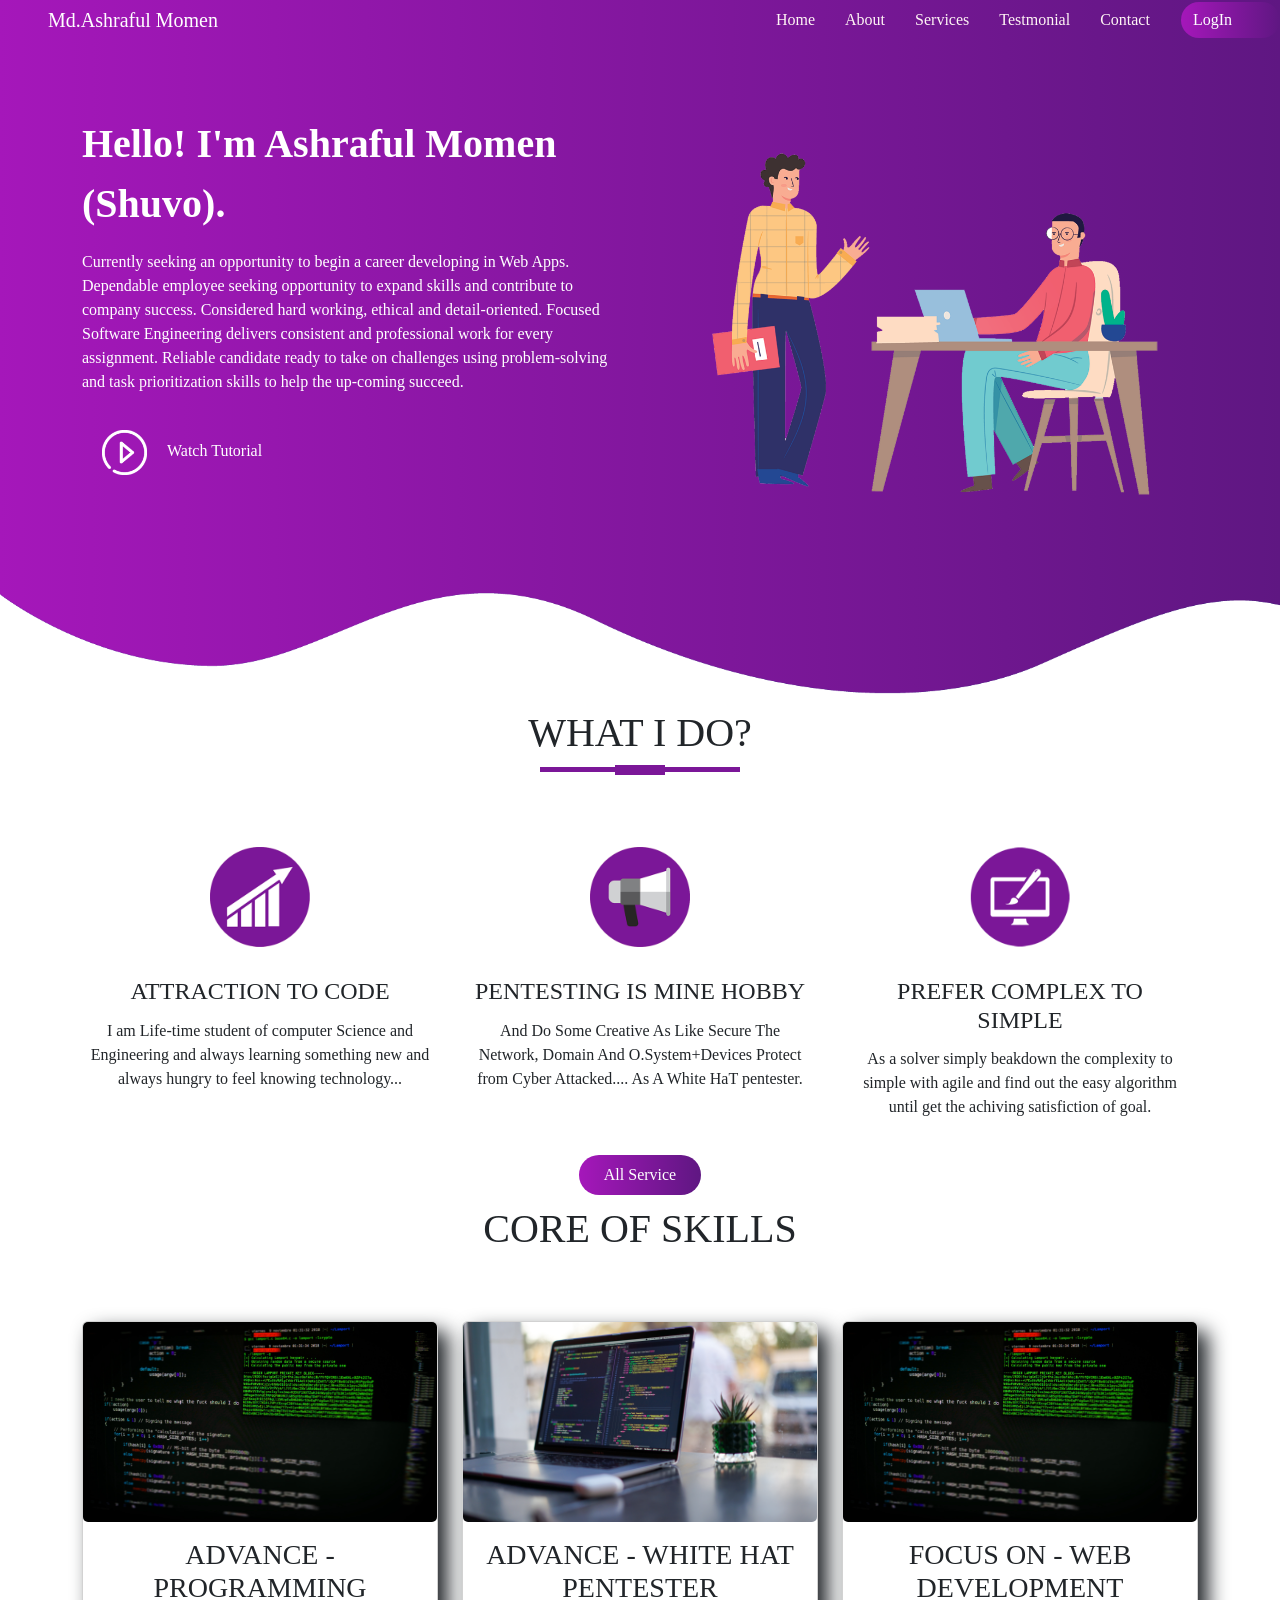
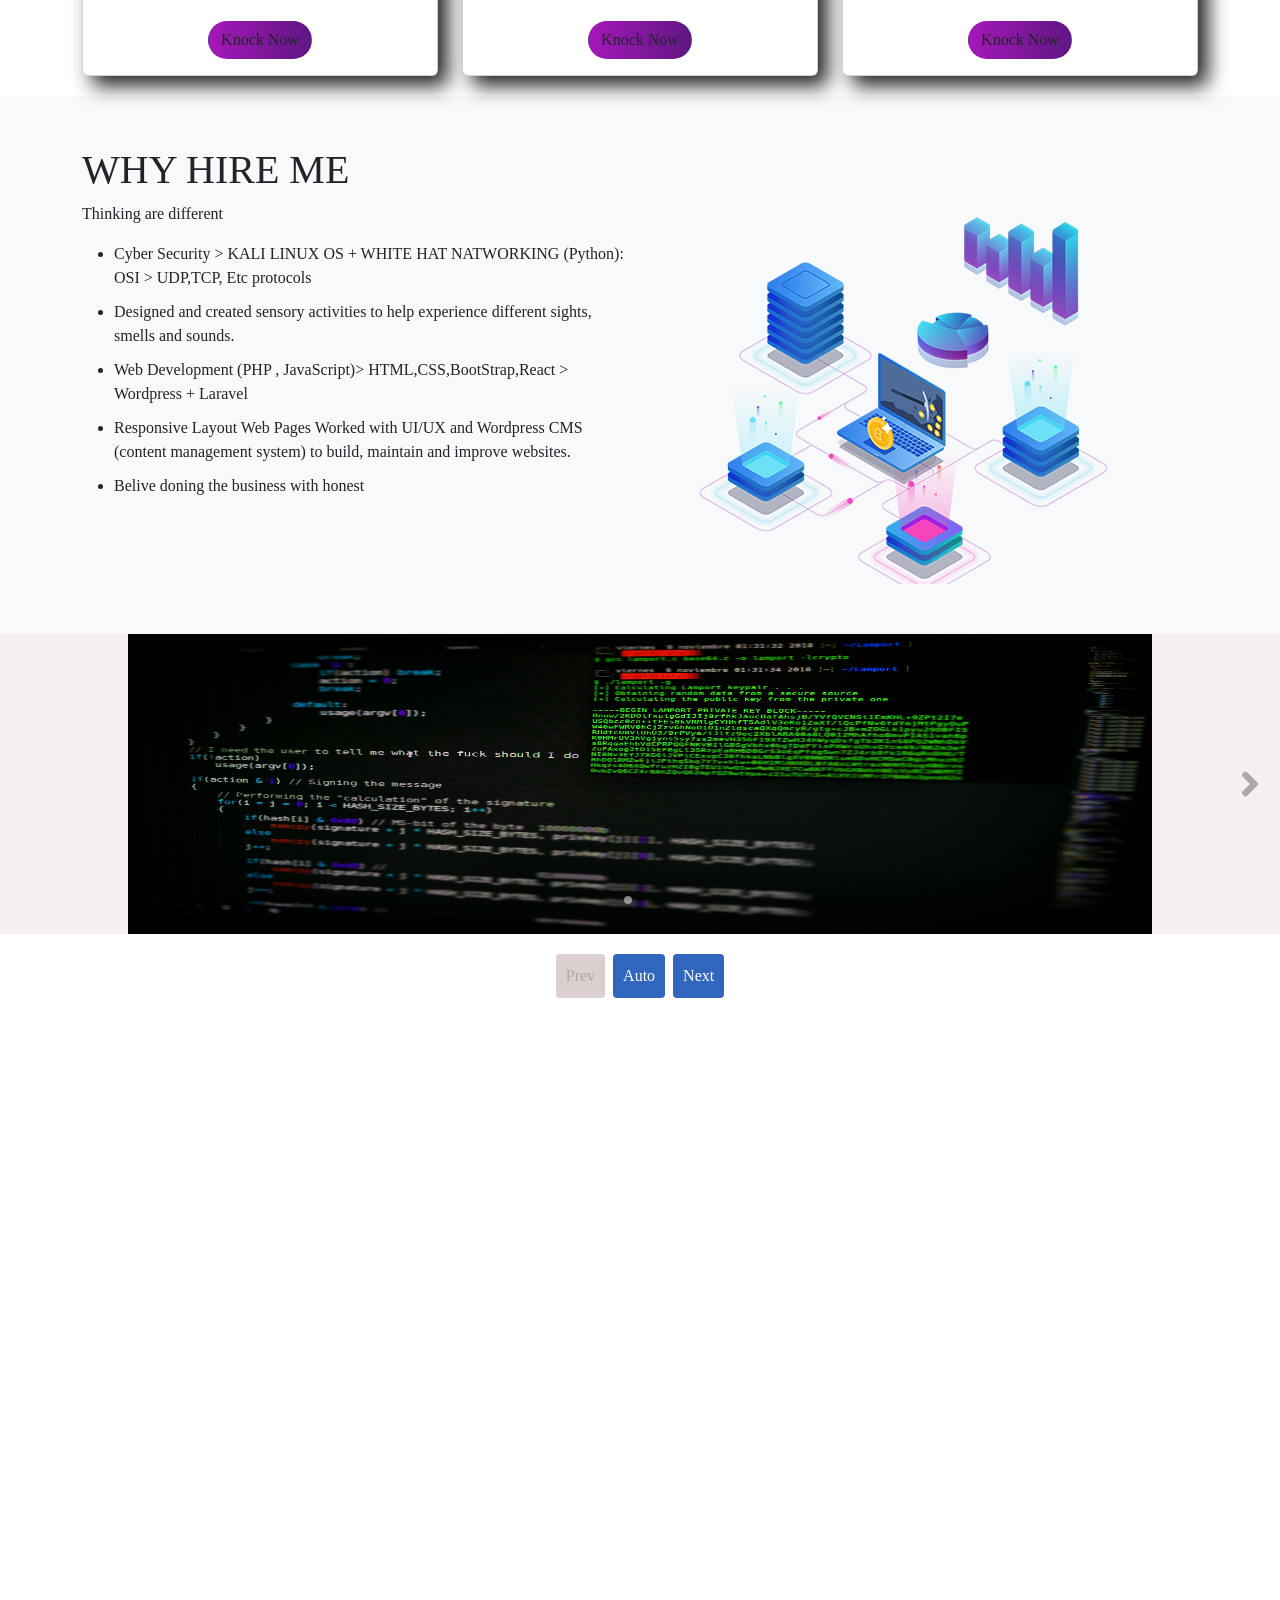
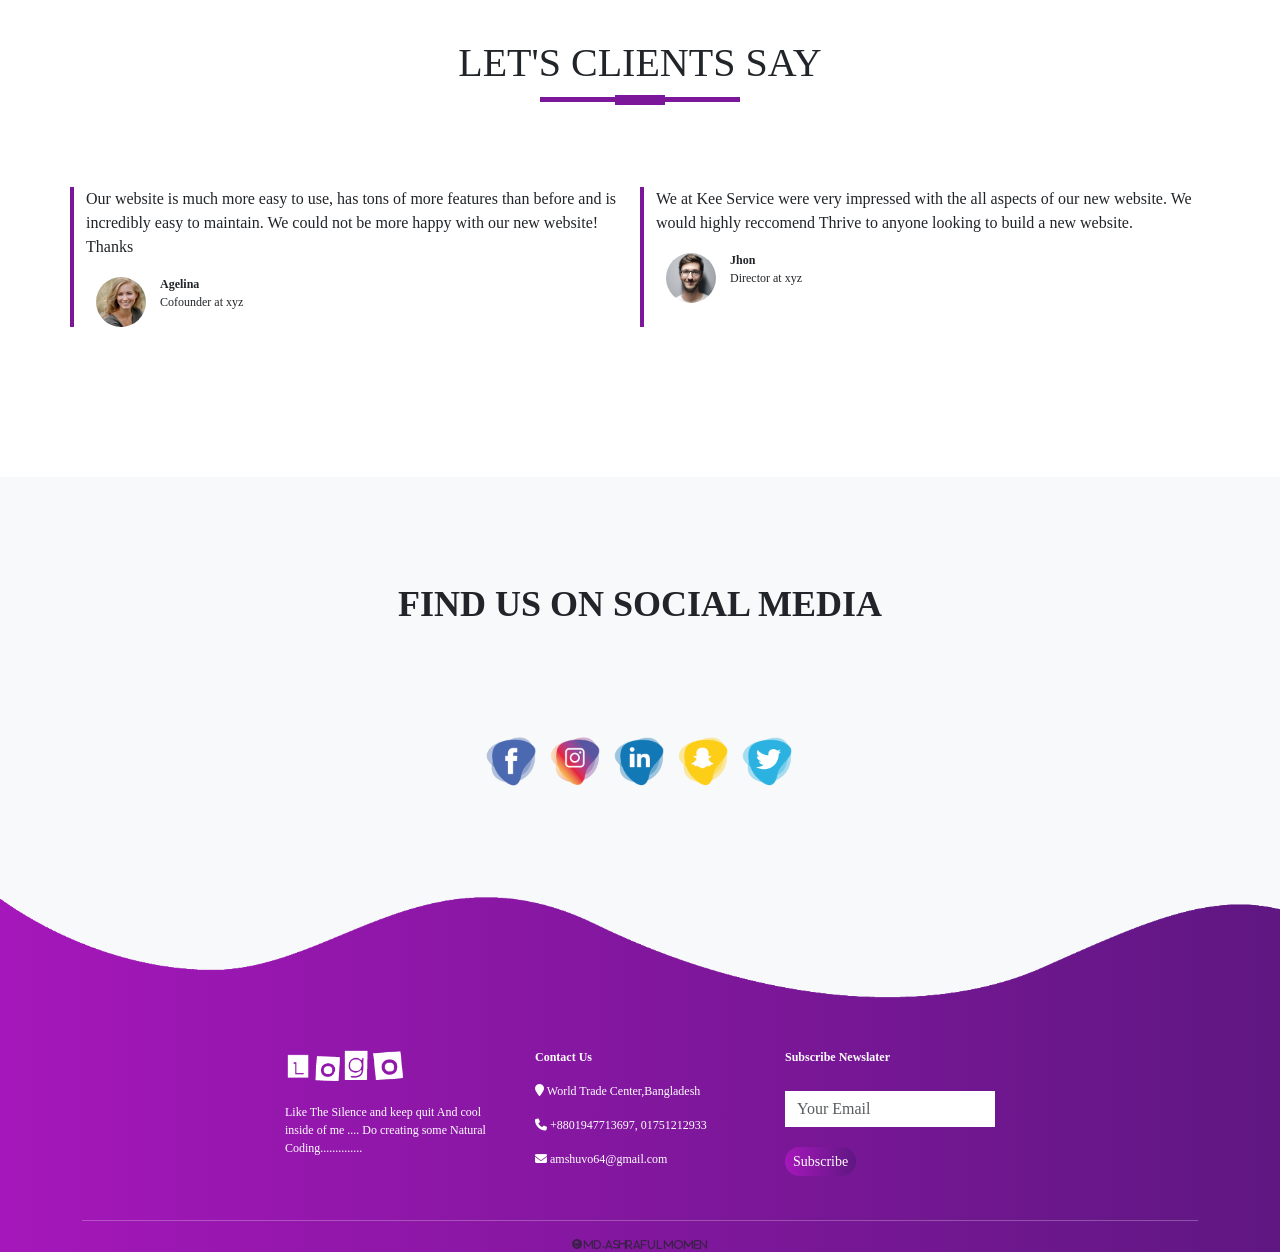
<file: protfolio-md-ashraful-momen-(saturday)/index.html>
<!doctype html>
<html lang="en">

<head>
  <title>Title</title>
  <!-- Required meta tags -->
  <meta charset="utf-8">
  <meta name="viewport" content="width=device-width, initial-scale=1, shrink-to-fit=no">

  <!-- font awesome -->
  <link rel="stylesheet" href="https://cdnjs.cloudflare.com/ajax/libs/font-awesome/6.2.0/css/all.min.css"
    integrity="sha512-xh6O/CkQoPOWDdYTDqeRdPCVd1SpvCA9XXcUnZS2FmJNp1coAFzvtCN9BmamE+4aHK8yyUHUSCcJHgXloTyT2A=="
    crossorigin="anonymous" referrerpolicy="no-referrer" />


  <!-- Bootstrap CSS v5.2.1 -->
  <link href="https://cdn.jsdelivr.net/npm/bootstrap@5.2.1/dist/css/bootstrap.min.css" rel="stylesheet"
    integrity="sha384-iYQeCzEYFbKjA/T2uDLTpkwGzCiq6soy8tYaI1GyVh/UjpbCx/TYkiZhlZB6+fzT" crossorigin="anonymous">

  <!-- custom css -->
  <!-- <link rel="stylesheet" type="text/css" href="../assests/css/protfolio.css"> -->
  <link rel="stylesheet" type="text/css" href="./assests/css/protfolio.css">
  <!-- css for menu&card -->
  <!-- <link rel="stylesheet" href="../assests/css/menu&card.css"> -->
  <link rel="stylesheet" href="./assests/css/menu&card.css">
  <!-- css for slider -->
  <!-- <link rel="stylesheet" href="../assests/css/slider.css"> -->
  <link rel="stylesheet" href="./assests/css/slider.css">
</head>

<body>
  <!-- Menu Part -->
  <section id="nav-bar">
  
    <div class="mx-auto">
      <div id="nav-g">
        <nav class="navbar navbar-expand-lg bg-light">
          <a class="navbar-brand text-white px-5" href="#">Md.Ashraful Momen</a>
          <ul class="nav ms-auto px-3">
            <li class="nav-item">
              <a class="nav-link menu-color" href="#top">Home</a>
            </li>
            <li class="nav-item">
              <a class="nav-link menu-color" href="#aboutus">About</a>
            </li>
            <li class="nav-item">
              <a class="nav-link menu-color" href="#services">Services</a>
            </li>
            <li class="nav-item menu-color">
              <a class="nav-link " href="#testmonial">Testmonial</a>
            </li>
            <li class="nav-item menu-color">
              <a class="nav-link " href="#footer">Contact</a>
            </li>
          </ul>
          <button type="button" class="btn btn-dark w-10 rounded-pill pe-5" data-bs-toggle="modal"
          data-bs-target="#exampleModal">
          LogIn
        </button>
        </nav>
      </div>

  </section>
  <!-- End Menu for Desktop  -->
  <!-- Start Menu for Mobile -->
  <div id="nav-h">
    <nav class="navbar navbar-expand-lg bg-light">
      <a class="navbar-brand text-white" href="#">Md.Ashraful Momen</a>
      <button class="navbar-toggler" type="button" data-bs-toggle="offcanvas" data-bs-target="#offcanvasDarkNavbar">
        <span class="navbar-toggler-icon"></span>
      </button>
      <div class="offcanvas offcanvas-start text-bg-dark" tabindex="-1" id="offcanvasDarkNavbar"
        aria-labelledby="offcanvasDarkNavbarLabel">
        <div class="offcanvas-header">
          <button type="button" class="btn-close btn-close-white" data-bs-dismiss="offcanvas"
            aria-label="Close"></button>
        </div>
        <button type="button" class="btn btn-dark w-10 rounded-pill" data-bs-toggle="modal"
          data-bs-target="#exampleModal">
          LogIn
        </button>
        <div class="offcanvas-body">
          <ul class="nav justify-content-center">
            <li class="nav-item">
              <a class="nav-link menu-color" href="#top">Home</a>
            </li>
            <li class="nav-item">
              <a class="nav-link menu-color" href="#aboutus">About</a>
            </li>
            <li class="nav-item">
              <a class="nav-link menu-color" href="#services">Services</a>
            </li>
            <li class="nav-item menu-color">
              <a class="nav-link " href="#testmonial">Testmonial</a>
            </li>
            <li class="nav-item menu-color">
              <a class="nav-link " href="#footer">Contact</a>
            </li>
          </ul>
        </div>
      </div>
    </nav>
  </div>
  <!-- Start Menu for Mobile -->



  <!-- Modal -->
  <section>
    <div class="modal fade " id="exampleModal">
      <div class="modal-dialog ">
        <div class="modal-content ">
          <div class="modal-header ">
            <h5 class="modal-title align-self-center ms-5" id="exampleModalLabel">User Registration</h5>
            <button type="button" class="btn-close" data-bs-dismiss="modal" aria-label="Close"></button>

          </div>
          <div class="modal-body rounded">

            <form action=" " class="from text-dark text-start form-float">
              <div class="mb-3">

                <input type="text" name="Name" class="form-control rounded-pill" placeholder="Name:">
              </div>
              <div class="mb-3">

                <input type="email" name="Email" class="form-control rounded-pill" placeholder="Email" value="">

              </div>
              <div class="mb-3">

                <input type="password" name="password" class="form-control rounded-pill" placeholder="PassWord" value="">
              </div>
              <div class="mb-3">

                <input type="password" name="repassword" class="form-control rounded-pill" placeholder="RePassWord" value="">
                <div class="p-2 mb-3 form-text">You will remain in private , we won't share anyone!</div>
              </div>
              <div class="p-2 m3 form-check-inline">
                <input type="radio" class="form-check-input" id="Male">
                <label for="Male">Male</label>
              </div>
              <div class="p-2 m3 form-check-inline">
                <input type="radio" class="form-check-input" id="Female">
                <label for="Female">Female</label>
              </div>
              <div class="mb-3">
                <label for="department">Department</label>
                <select name="Department" id="department" class="form-select rounded">
                  <option value="cse" selected class="form-select-op">CSE</option>
                  <option value="eee" class="form-select-op">EEE</option>
                  <option value="eee" class="form-select-op">BBA</option>
                </select>
              </div>
              <div class="p-2 m3 form-checkbox">
                <input type="checkbox" class="form-checkbox" id="tnc">
                <label for="tnc">Accept terms and condition</label>
              </div>

              <div class="mb-3 p-2 ">
                <button type="submit" class="btn btn-dark rounded-pill">
                  Submit
                </button>

              </div>
            </form>
          </div>

        </div>
      </div>
    </div>

  </section>

  <!-- modal End-->

  <!-- Banner  -->
  <section id="banner">
    <div class="container">
      <div class="row">
        <div class="col-md-6">
          <p class="promo-title">Hello! I'm Ashraful Momen (Shuvo).</p>
          <p>Currently seeking an opportunity to begin a career developing in Web Apps. Dependable employee seeking opportunity to expand skills and contribute to company success. Considered hard working, ethical and detail-oriented. Focused Software Engineering delivers consistent and professional work for every assignment. Reliable candidate ready to take on challenges using problem-solving and task prioritization skills to help the up-coming succeed.</p>
          <a href="#"><img src="./media/img/play.png" class="play-btn">Watch Tutorial</a>
        </div>
        <div class="col-md-6 text-center">
          <img src="./media/img/home2.png" class="img-fluid">
        </div>
      </div>
    </div>
    <img src="./media/img/wave1.png" class="img-fluid buttom-img">
  </section>
  <!-- banner end -->



  <!-- service section -->
  <section>
    <div class="container text-center " id="services">
      <h1 class="title">WHAT I DO?</h1>
      <div class="row text-center">
        <div class="col-md-4 services">
          <img src="./media/img/service1.png" class="service-img  " alt="">
          <h4>Attraction To Code</h4>
          <p>I am Life-time student of computer Science and Engineering and always learning something new and
             always hungry to feel knowing technology... </p>
        </div>
        <div class="col-md-4 services">
          <img src="./media/img/service2.png" class="service-img " alt="">
          <h4>Pentesting is Mine Hobby </h4>
          <p>And Do Some Creative As Like Secure


            The Network, Domain And 
            
            O.System+Devices
            Protect from Cyber Attacked....
            
            As A White HaT
           pentester.</p>
        </div>
        <div class="col-md-4 services">
          <img src="./media/img/service3.png" class="service-img " alt="">
          <h4>Prefer Complex To Simple</h4>
          <p>As a solver simply beakdown the complexity to simple with agile and find out the easy algorithm until get the achiving satisfiction of goal.</p>
        </div>
      </div>
    </div>
    <div class="text-center">
      <button type="button" class="btn-info"> All Service</button>
    </div>
  </section>
  <!-- service section end -->
  <!-- card section -->
  <section>
    <div class="container">
      <div class="row">
        <h1 class="text-uppercase text-center mb-5">Core of Skills</h1>
      </div>
      <div class="row ">
        <div class="col-12 col-md-4">
          <div class="card ">
            <img class="card-img" src="./media/img/Slide img/arget-zvHhKiVuR9M-unsplash.jpg" alt="fgfdg">
            <div class="card-body text-center b-0">
              <h3 class="text-uppercase">Advance - Programming</h3>
              <a href="#" class="btn rounded-pill ready-btn w-20 mt-2">Knock Now</a>
            </div>
          </div>
        </div>
        <div class="col-12 col-md-4">
          <div class="card">
            <img class="card-img" src="./media/img/Slide img/james-harrison-vpOeXr5wmR4-unsplash.jpg" alt="fgfdg">
            <div class="card-body text-center b-0">
              <h3 class="text-uppercase">Advance - WhiTE HAT Pentester</h3>
              <a href="#" class="btn rounded-pill ready-btn w-20 mt-2">Knock Now</a>
            </div>
          </div>
        </div>
        <div class="col-12 col-md-4">
          <div class="card">
            <img class="card-img" src="./media/img/Slide img/arget-zvHhKiVuR9M-unsplash.jpg" alt="fgfdg">
            <div class="card-body text-center b-0">
              <h3 class="text-uppercase">Focus on - Web Development</h3>
              <a href="#" class="btn rounded-pill ready-btn w-20 mt-2">Knock Now</a>
            </div>
          </div>
        </div>
      </div>
    </div>
  </section>
  <!-- card section End -->

  <!-- About section -->
  <section id="aboutus">
    <div class="container justify-content-center">
      <h1> WHY HIRE ME</h1>
      <div class="row">
        <div class="col-md-6 aboutus ">
          <p class="about-title"> Thinking are different</p>
          <ul>
            <li>Cyber Security >  KALI LINUX OS + WHITE HAT NATWORKING (Python): OSI > UDP,TCP, Etc protocols</li>
            <li>Designed and created sensory activities to help experience different sights, smells and sounds.</li>
            <li>Web Development (PHP , JavaScript)> HTML,CSS,BootStrap,React
              >   Wordpress + Laravel</li>
            <li>Responsive Layout Web Pages Worked with UI/UX and Wordpress CMS (content management system) to build, maintain and improve websites.</li>
           
            <li>Belive doning the business with honest</li>
          </ul>
        </div>
        <div class="col-md-6">
          <img src="./media/img/network.png" class="img-fluid" alt="">
        </div>
      </div>
    </div>
  </section>
  <!-- About section end -->
  <!--carousel -->
  <!-- slider  -->
  <div id="slider" class="slider ">
    <div class="slider-content">
      <div class="slider-content-wrapper">
        <div class="slider-content__item image-1"><img style="height:300px;width:80%"
            src="./media/img/Slide img/arget-zvHhKiVuR9M-unsplash.jpg" alt=""></div>
        <div class="slider-content__item image-2"><img style="height:300px;width:80%"
          src="./media/img/Slide img/max-bender-XIVDN9cxOVc-unsplash.jpg" alt=""></div>
        <div class="slider-content__item image-3"><img style="height:300px;width:80%"
          src="./media/img/Slide img/james-harrison-vpOeXr5wmR4-unsplash.jpg" alt=""></div>

      </div>
    </div>
  </div>
  <!-- slider End -->
  <!--carousel End-->
  <!-- Testmonial -->
  <section id="testmonial">
    <div class="container">
      <h1 class="title text-center">LET'S CLIENTS SAY</h1>
      <div class="row ">

        <div class="col-md-6 testmonial">
          <p>Our website is much more easy to use, has tons of more features than before and is incredibly easy to maintain. We could not be more happy with our new website! Thanks </p>
          <img src="./media/img/user1.jpg" alt="">
          <p class="user-details"><b>Agelina </b> <br> Cofounder at xyz</p>
        </div>
        <div class="col-md-6 testmonial">
          <p>We at Kee Service were very impressed with the all aspects of our new website. We would highly reccomend Thrive to anyone looking to build a new website.</p>
          <img src="./media/img/user2.jpg" alt="">
          <p class="user-details"><b>Jhon</b> <br> Director at xyz</p>
        </div>

      </div>
    </div>
  </section>
  <!-- Testmonial End -->
  <!-- Social-Media -->
  <section id="social-media">
    <div class="contianer text-center ">
      <p class="text-uppercase">Find Us on Social Media</p>
      <div class="social-icon">
        <a href="#"><img src="./media/img/facebook-icon.png" alt=""></a>
        <a href="#"><img src="./media/img/instagram-icon.png" alt=""></a>
        <a href="#"><img src="./media/img/linkedin-icon.png" alt=""></a>
        <a href="#"><img src="./media/img/snapchat-icon.png" alt=""></a>
        <a href="#"><img src="./media/img/twitter-icon.png" alt=""></a>
      </div>
    </div>
  </section>
  <!-- Social-Media End-->

  <!-- footer section -->
  <section id="footer" class="m-auto">
    <img src="./media/img/wave2.png" class="footer-img" alt="">
    <div class="container">
      <div class="row justify-content-center">
        <div class="col-4 footer-box">
          <img src="./media/img/demo-logo.png" alt="">
          <p> Like The Silence and keep quit 


            And cool inside of me ....
            
            Do creating some Natural
            
             
            
            Coding..............</p>
        </div>
        <div class="col-4 footer-box">
          <p><b class="text-large"> Contact Us</b></p>
          <p><i class="fa fa-map-marker"></i> World Trade Center,Bangladesh</p>
          <p><i class="fa fa-phone"></i> +8801947713697, 01751212933</p>
          <p><i class="fa fa-envelope"></i> amshuvo64@gmail.com</p>

        </div>
        <div class="col-4 footer-box">
          <p><b class="text-normal">Subscribe Newslater</b></p>
          <input class="form-control" type="email" placeholder="Your Email">
          <button type="submit" class="btn btn-primary btn-sm rounded-pill">Subscribe</button>
        </div>
      </div>
      <hr>
      <p class="text-muted text-center text-small copyright-text"><i class="fa fa-copyright" aria-hidden="true">
          Md.Ashraful Momen</i>
      </p>
    </div>
  </section>
  <!-- footer section end -->

  <!-- JS slider -->
  <script src="./assests/js/slider.js"></script>
  <!-- JS slider End -->
  

  <!-- JS menu  -->
 
  <script src="./assests/js/menu.js">

  </script>
  <!-- Smoth scroll -->
  <!-- <script src="../smooth-scroll.js"></script> -->
  <script>
    var scroll = new SmoothScroll('a[href*="#"]');
  </script>

  <!-- Bootstrap JavaScript Libraries -->
  <script src="https://cdn.jsdelivr.net/npm/@popperjs/core@2.11.6/dist/umd/popper.min.js"
    integrity="sha384-oBqDVmMz9ATKxIep9tiCxS/Z9fNfEXiDAYTujMAeBAsjFuCZSmKbSSUnQlmh/jp3" crossorigin="anonymous">
    </script>

  <script src="https://cdn.jsdelivr.net/npm/bootstrap@5.2.1/dist/js/bootstrap.min.js"
    integrity="sha384-7VPbUDkoPSGFnVtYi0QogXtr74QeVeeIs99Qfg5YCF+TidwNdjvaKZX19NZ/e6oz" crossorigin="anonymous">
    </script>
  <!-- bootstrap 4 js file -->
  <script src="https://code.jquery.com/jquery-3.2.1.slim.min.js"
    integrity="sha384-KJ3o2DKtIkvYIK3UENzmM7KCkRr/rE9/Qpg6aAZGJwFDMVNA/GpGFF93hXpG5KkN"
    crossorigin="anonymous"></script>
  <script src="https://cdn.jsdelivr.net/npm/popper.js@1.12.9/dist/umd/popper.min.js"
    integrity="sha384-ApNbgh9B+Y1QKtv3Rn7W3mgPxhU9K/ScQsAP7hUibX39j7fakFPskvXusvfa0b4Q"
    crossorigin="anonymous"></script>
  <script src="https://cdn.jsdelivr.net/npm/bootstrap@4.0.0/dist/js/bootstrap.min.js"
    integrity="sha384-JZR6Spejh4U02d8jOt6vLEHfe/JQGiRRSQQxSfFWpi1MquVdAyjUar5+76PVCmYl"
    crossorigin="anonymous"></script>
</body>

</html>
</file>
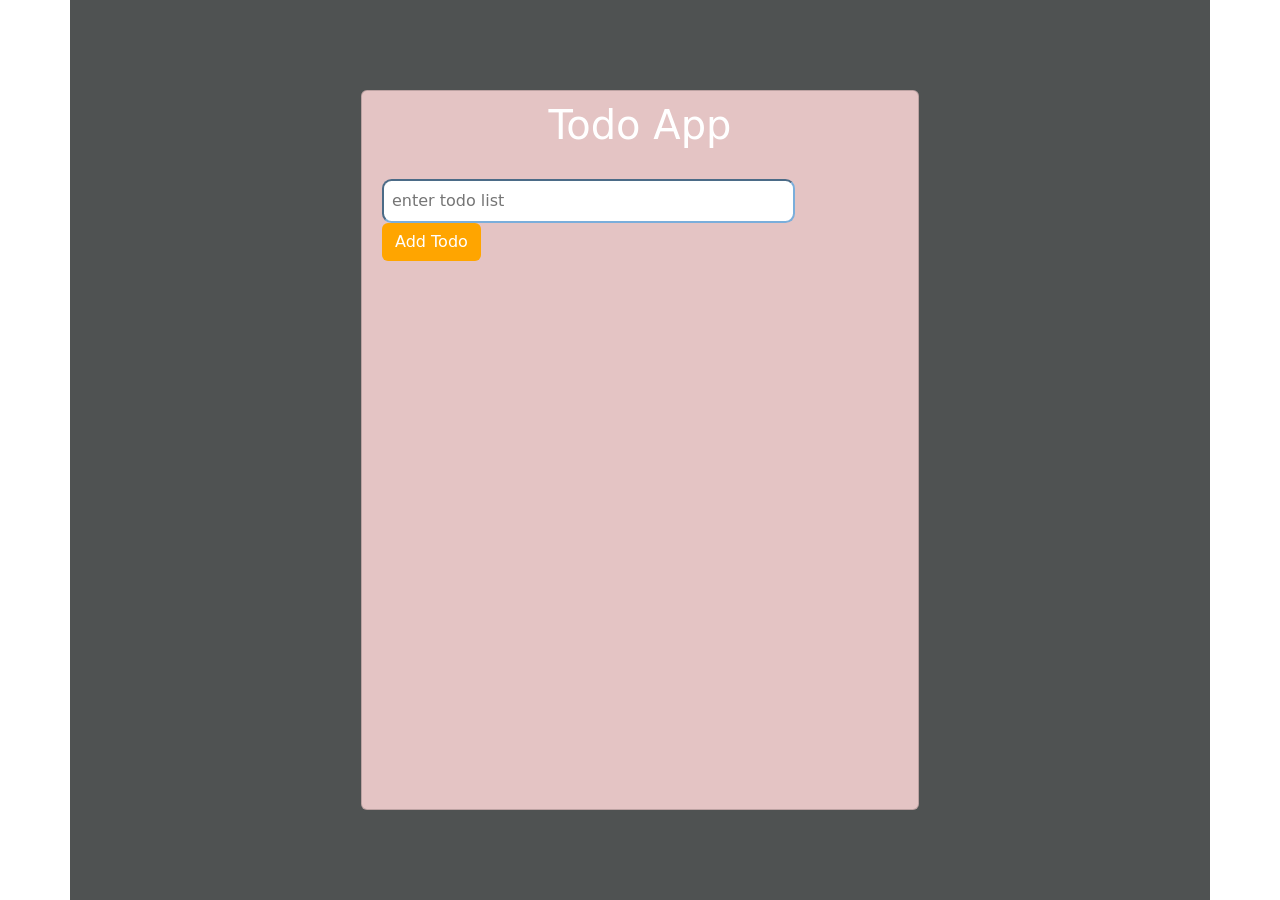
<file: todo app with js/index.html>
<!doctype html>
<html lang="en">

<head>
  <title>Todo App</title>
  <!-- Required meta tags -->
  <meta charset="utf-8">
  <meta name="viewport" content="width=device-width, initial-scale=1, shrink-to-fit=no">

  <!-- Bootstrap CSS v5.2.1 -->
  <link href="https://cdn.jsdelivr.net/npm/bootstrap@5.2.1/dist/css/bootstrap.min.css" rel="stylesheet"
    integrity="sha384-iYQeCzEYFbKjA/T2uDLTpkwGzCiq6soy8tYaI1GyVh/UjpbCx/TYkiZhlZB6+fzT" crossorigin="anonymous">
    <!-- font awesome -->
    <link rel="stylesheet" href="https://cdnjs.cloudflare.com/ajax/libs/font-awesome/6.2.0/css/all.min.css" integrity="sha512-xh6O/CkQoPOWDdYTDqeRdPCVd1SpvCA9XXcUnZS2FmJNp1coAFzvtCN9BmamE+4aHK8yyUHUSCcJHgXloTyT2A==" crossorigin="anonymous" referrerpolicy="no-referrer" />
    <!-- custom css -->
    <link rel="stylesheet" href="./todo.css">

</head>

<body>
  <section>
    <div class="container d-flex align-items-center">
        <div class="card p-1 ">
            <div class="card-title text-center">Todo App </div>
            <div class="card-body justify-content-space">
                <form action="" class="todo-form  ">
                    <input type="text" placeholder="enter todo list" id="inputTodo">
                    <button type="submit" class="btn text-white " id="addTodoBtn">Add Todo</button>
                </form>
                <p id="message"></p>
                <ul id="lists"></ul>
            </div>
        </div>
        
    </div>
  </section>
  <!-- custom js -->
  <script src="./todo.js"></script>
  <!-- Bootstrap JavaScript Libraries -->
  <script src="https://cdn.jsdelivr.net/npm/@popperjs/core@2.11.6/dist/umd/popper.min.js"
    integrity="sha384-oBqDVmMz9ATKxIep9tiCxS/Z9fNfEXiDAYTujMAeBAsjFuCZSmKbSSUnQlmh/jp3" crossorigin="anonymous">
  </script>

  <script src="https://cdn.jsdelivr.net/npm/bootstrap@5.2.1/dist/js/bootstrap.min.js"
    integrity="sha384-7VPbUDkoPSGFnVtYi0QogXtr74QeVeeIs99Qfg5YCF+TidwNdjvaKZX19NZ/e6oz" crossorigin="anonymous">
  </script>
</body>

</html>
</file>
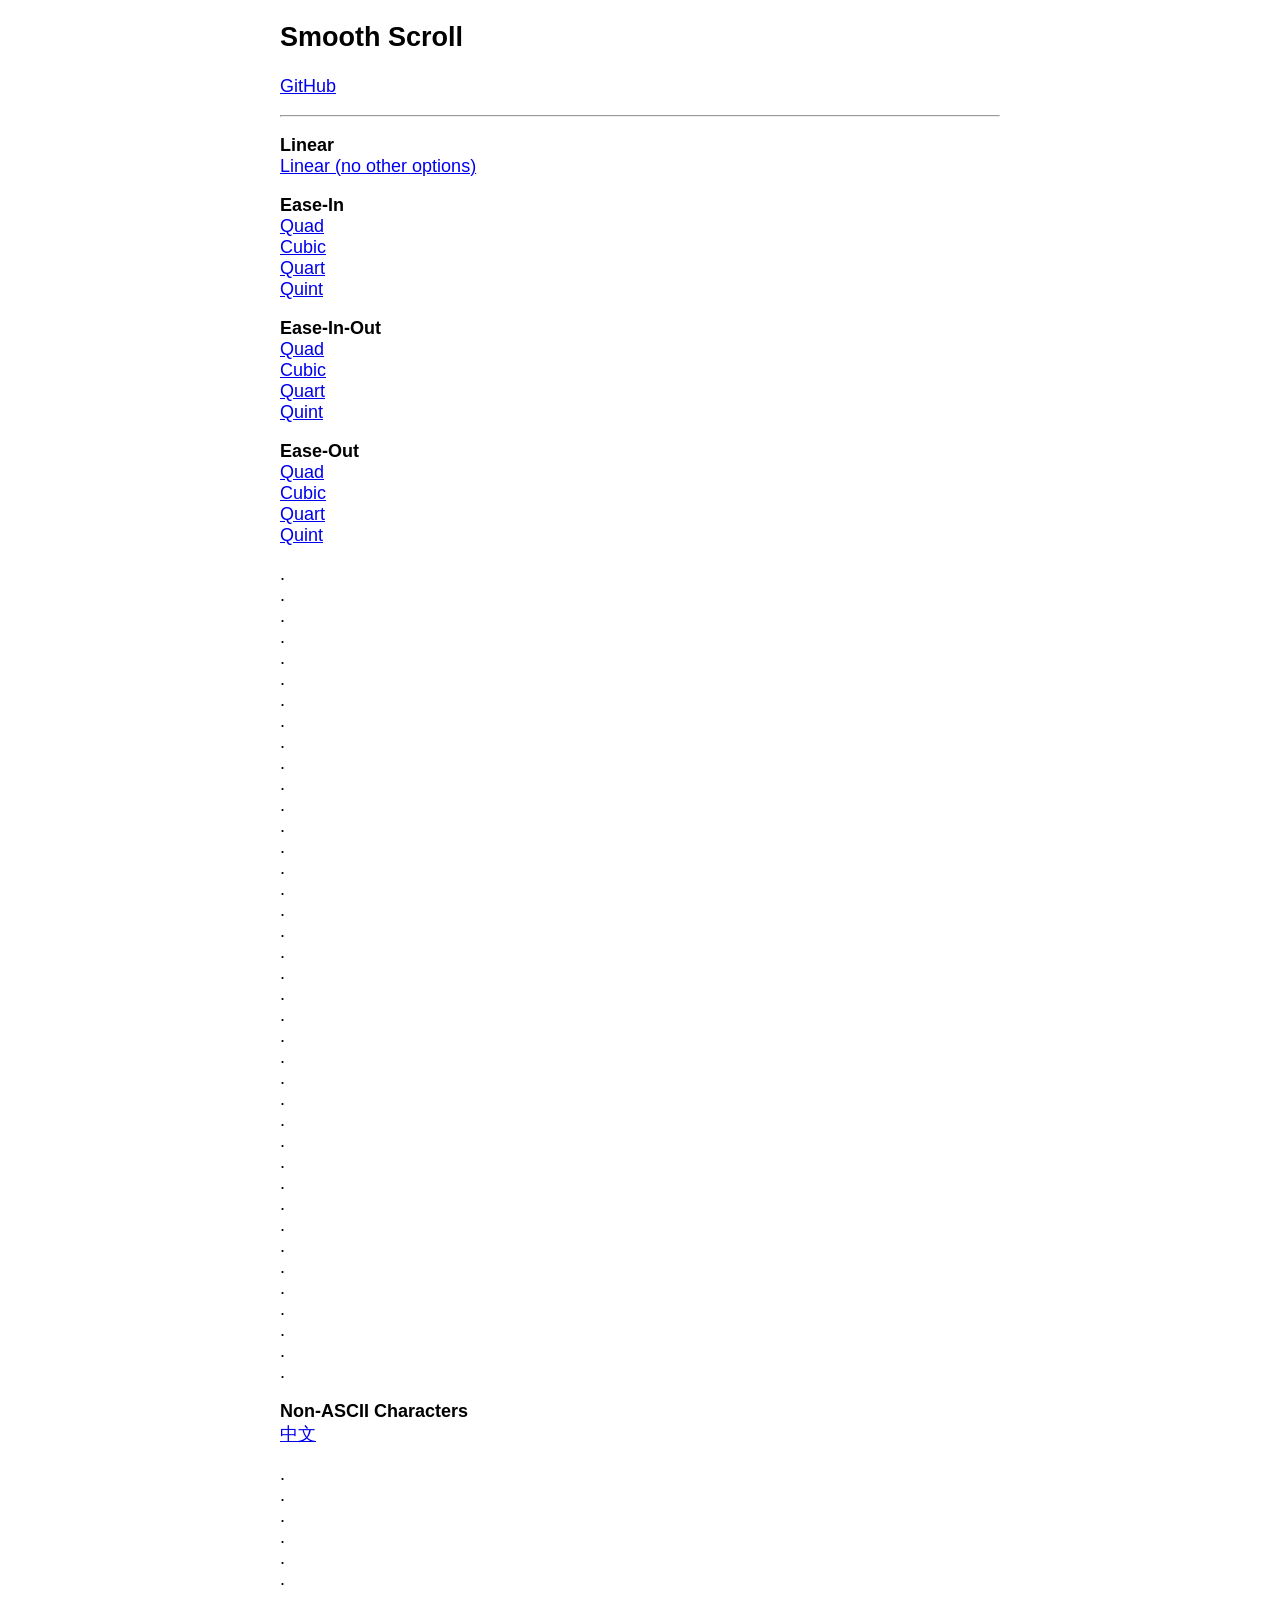
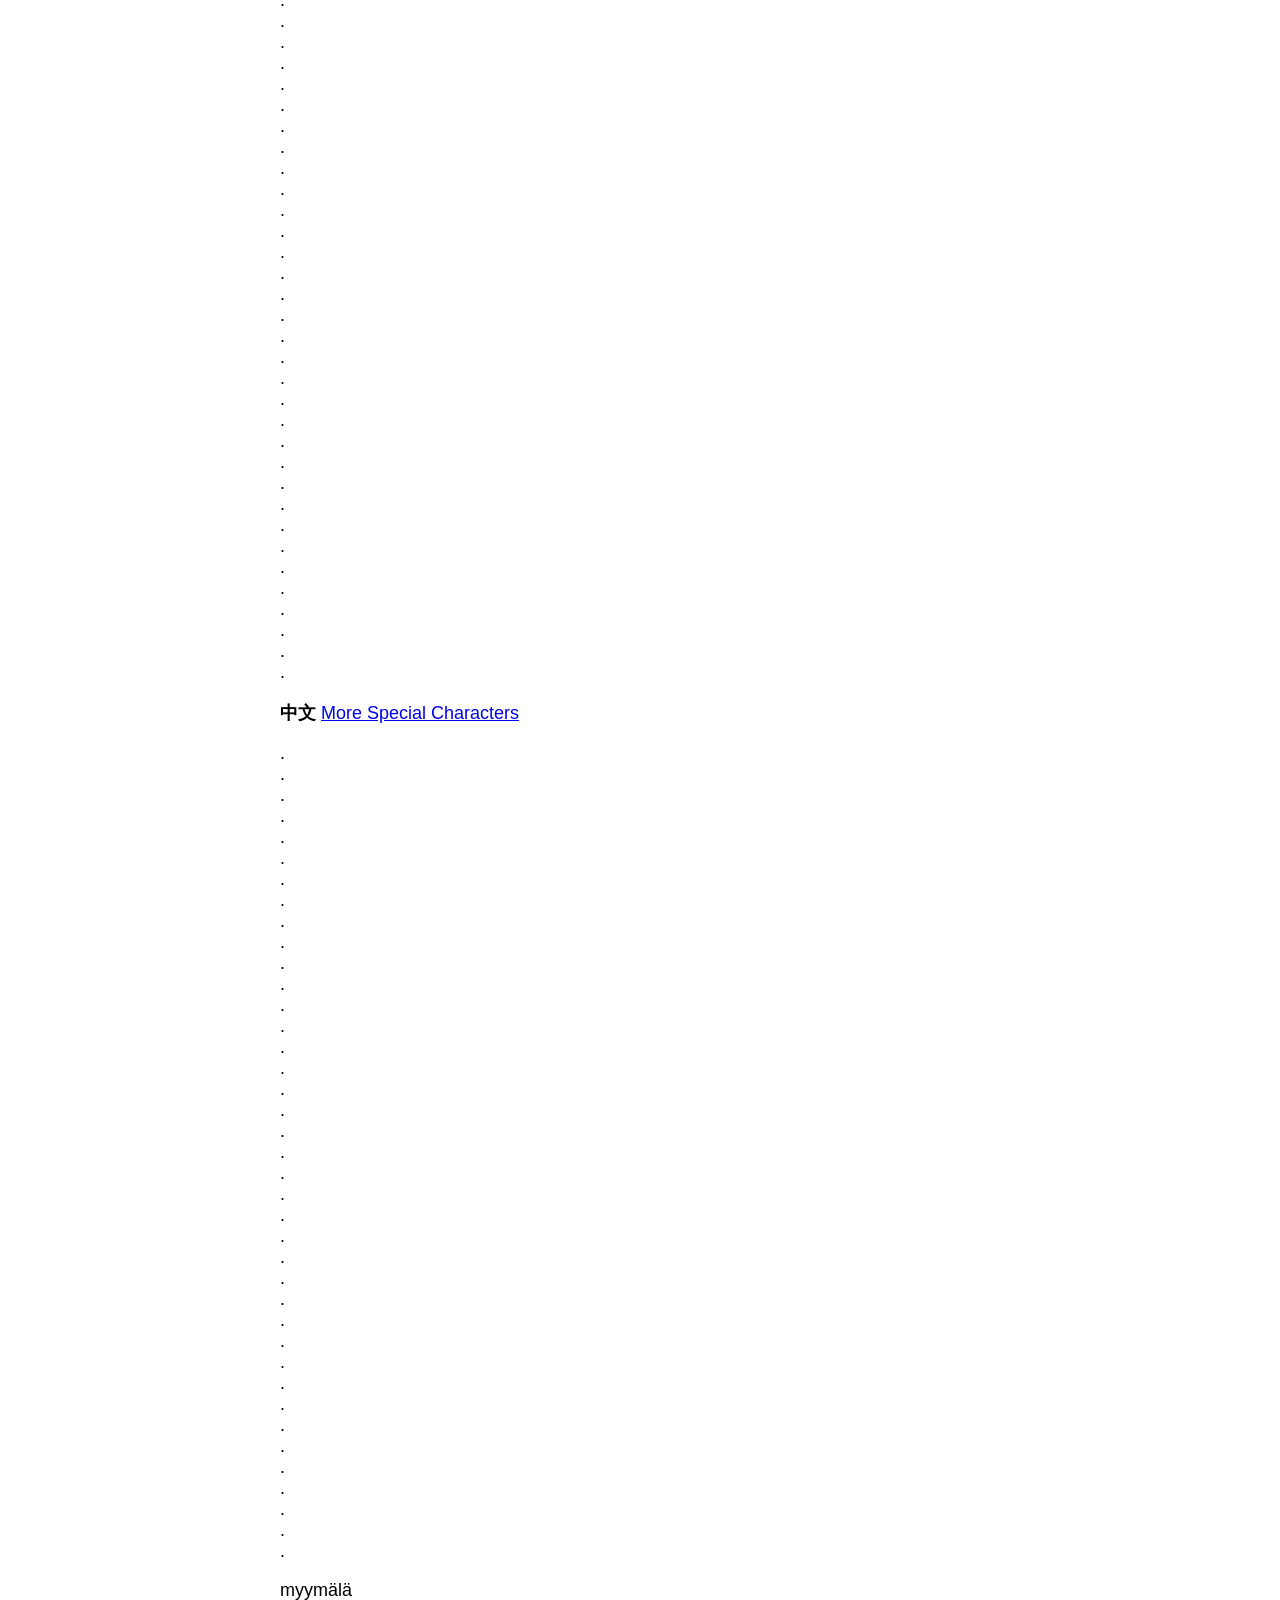
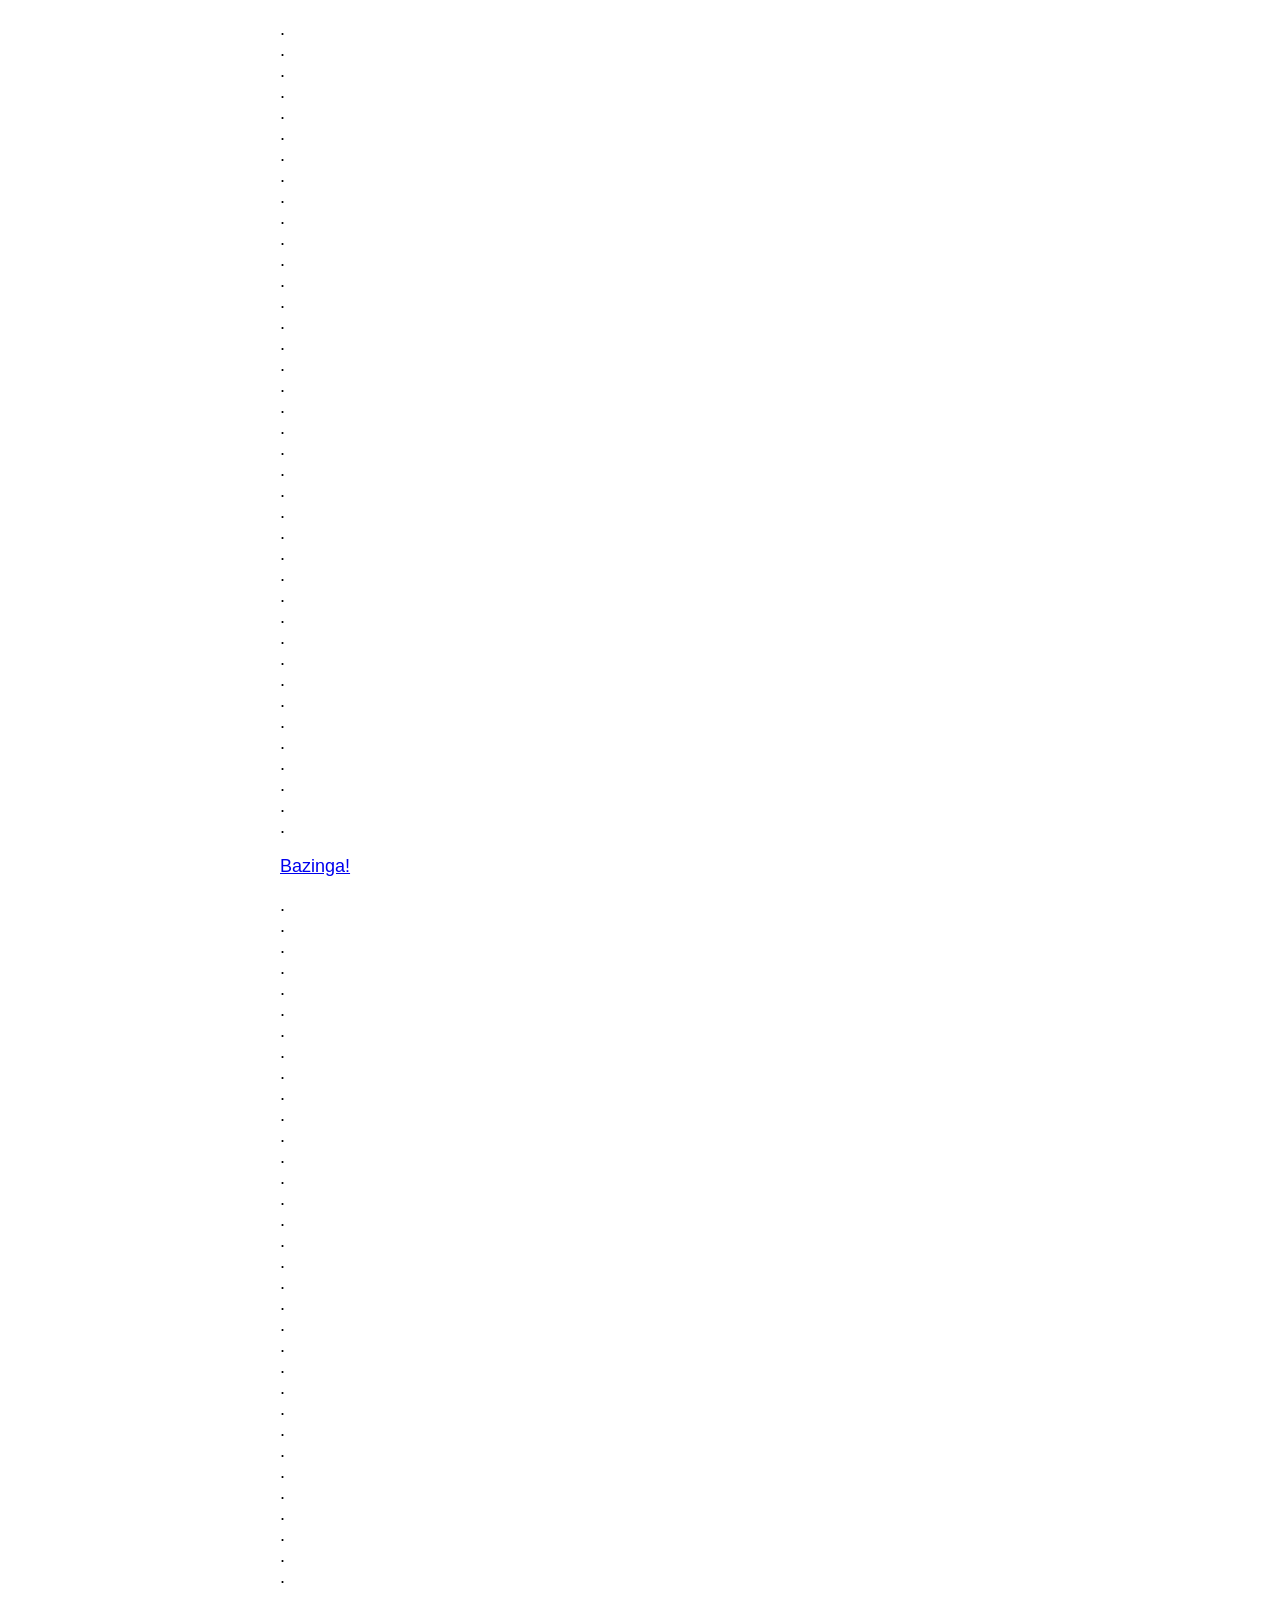
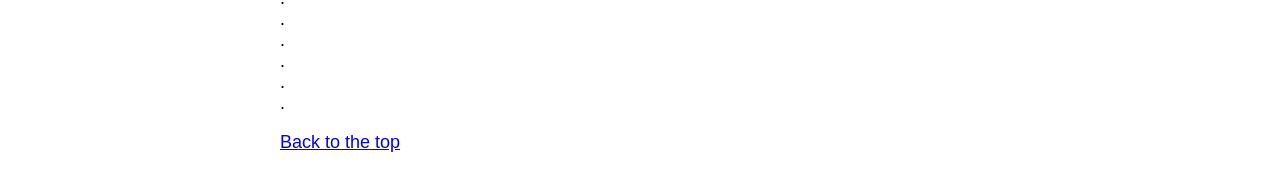
<file: protfolio-md-ashraful-momen-(saturday)/Smoth scroll.js/smooth-scroll-master/smooth-scroll-master/index.html>
<!DOCTYPE html>
<html lang="en">

	<head>
		<meta charset="utf-8">
		<title>Smooth Scroll</title>
		<meta name="viewport" content="width=device-width, initial-scale=1.0">

		<!-- stylesheets -->
		<style type="text/css">
			body {
				font-family: -apple-system, BlinkMacSystemFont, "Segoe UI", "Roboto", "Oxygen", "Ubuntu", "Cantarell", "Fira Sans", "Droid Sans", "Helvetica Neue", sans-serif;
				font-size: 112.5%;
				margin-left: auto;
				margin-right: auto;
				max-width: 40em;
				width: 88%;
			}
		</style>
	</head>

	<body>

		<main id="top">

			<nav>
				<h1>Smooth Scroll</h1>
				<p><a href="https://github.com/cferdinandi/smooth-scroll">GitHub</a></p>
				<hr>
			</nav>

			<section>
				<p>
				    <strong>Linear</strong><br>
				    <a data-easing="linear" href="#bazinga">Linear (no other options)</a><br>
				</p>

				<p>
				    <strong>Ease-In</strong><br>
				    <a data-easing="easeInQuad" href="#bazinga">Quad</a><br>
				    <a data-easing="easeInCubic" href="#bazinga">Cubic</a><br>
				    <a data-easing="easeInQuart" href="#bazinga">Quart</a><br>
				    <a data-easing="easeInQuint" href="#bazinga">Quint</a>
				</p>

				<p>
				    <strong>Ease-In-Out</strong><br>
				    <a data-easing="easeInOutQuad" href="#bazinga">Quad</a><br>
				    <a data-easing="easeInOutCubic" href="#bazinga">Cubic</a><br>
				    <a data-easing="easeInOutQuart" href="#bazinga">Quart</a><br>
				    <a data-easing="easeInOutQuint" href="#bazinga">Quint</a>
				</p>

				<p>
				    <strong>Ease-Out</strong><br>
				    <a data-easing="easeOutQuad" href="#bazinga">Quad</a><br>
				    <a data-easing="easeOutCubic" href="#bazinga">Cubic</a><br>
				    <a data-easing="easeOutQuart" href="#bazinga">Quart</a><br>
				    <a data-easing="easeOutQuint" href="#bazinga">Quint</a>
				</p>

				<p>
				    .<br>.<br>.<br>.<br>.<br>.<br>.<br>.<br>.<br>.<br>.<br>.<br>.<br>
				    .<br>.<br>.<br>.<br>.<br>.<br>.<br>.<br>.<br>.<br>.<br>.<br>.<br>
				    .<br>.<br>.<br>.<br>.<br>.<br>.<br>.<br>.<br>.<br>.<br>.<br>.
				</p>

				<p>
				    <strong>Non-ASCII Characters</strong><br>
				    <a href="#中文">中文</a>
				</p>

				<p>
				    .<br>.<br>.<br>.<br>.<br>.<br>.<br>.<br>.<br>.<br>.<br>.<br>.<br>
				    .<br>.<br>.<br>.<br>.<br>.<br>.<br>.<br>.<br>.<br>.<br>.<br>.<br>
				    .<br>.<br>.<br>.<br>.<br>.<br>.<br>.<br>.<br>.<br>.<br>.<br>.
				</p>

				<p id="中文">
					<strong>中文</strong>
					<a href="#myymälä">More Special Characters</a>
				</p>

				<p>
				    .<br>.<br>.<br>.<br>.<br>.<br>.<br>.<br>.<br>.<br>.<br>.<br>.<br>
				    .<br>.<br>.<br>.<br>.<br>.<br>.<br>.<br>.<br>.<br>.<br>.<br>.<br>
				    .<br>.<br>.<br>.<br>.<br>.<br>.<br>.<br>.<br>.<br>.<br>.<br>.
				</p>

				<p id="myymälä">myymälä</p>

				<p>
				    .<br>.<br>.<br>.<br>.<br>.<br>.<br>.<br>.<br>.<br>.<br>.<br>.<br>
				    .<br>.<br>.<br>.<br>.<br>.<br>.<br>.<br>.<br>.<br>.<br>.<br>.<br>
				    .<br>.<br>.<br>.<br>.<br>.<br>.<br>.<br>.<br>.<br>.<br>.<br>.
				</p>

				<p id="bazinga"><a href="#1@#%^-bottom">Bazinga!</a></p>

				<p>
				    .<br>.<br>.<br>.<br>.<br>.<br>.<br>.<br>.<br>.<br>.<br>.<br>.<br>
				    .<br>.<br>.<br>.<br>.<br>.<br>.<br>.<br>.<br>.<br>.<br>.<br>.<br>
				    .<br>.<br>.<br>.<br>.<br>.<br>.<br>.<br>.<br>.<br>.<br>.<br>.
				</p>

				<p id="1@#%^-bottom"><a href="#top">Back to the top</a></p>
			</section>
		</main>

		<!-- Javascript -->
		<script src="dist/smooth-scroll.polyfills.js"></script>
		<script>

			// Instantiate Scrolls
			var scroll = new SmoothScroll('a[href*="#"]:not([data-easing])');

			if (document.querySelector('[data-easing]')) {
				var linear = new SmoothScroll('[data-easing="linear"]', {easing: 'linear'});

				var easeInQuad = new SmoothScroll('[data-easing="easeInQuad"]', {easing: 'easeInQuad'});
				var easeInCubic = new SmoothScroll('[data-easing="easeInCubic"]', {easing: 'easeInCubic'});
				var easeInQuart = new SmoothScroll('[data-easing="easeInQuart"]', {easing: 'easeInQuart'});
				var easeInQuint = new SmoothScroll('[data-easing="easeInQuint"]', {easing: 'easeInQuint'});

				var easeInOutQuad = new SmoothScroll('[data-easing="easeInOutQuad"]', {easing: 'easeInOutQuad'});
				var easeInOutCubic = new SmoothScroll('[data-easing="easeInOutCubic"]', {easing: 'easeInOutCubic'});
				var easeInOutQuart = new SmoothScroll('[data-easing="easeInOutQuart"]', {easing: 'easeInOutQuart'});
				var easeInOutQuint = new SmoothScroll('[data-easing="easeInOutQuint"]', {easing: 'easeInOutQuint'});

				var easeOutQuad = new SmoothScroll('[data-easing="easeOutQuad"]', {easing: 'easeOutQuad'});
				var easeOutCubic = new SmoothScroll('[data-easing="easeOutCubic"]', {easing: 'easeOutCubic'});
				var easeOutQuart = new SmoothScroll('[data-easing="easeOutQuart"]', {easing: 'easeOutQuart'});
				var easeOutQuint = new SmoothScroll('[data-easing="easeOutQuint"]', {easing: 'easeOutQuint'});
			}

			// // Log scroll events
			// var logScrollEvent = function (event) {
			// 	console.log('type:', event.type);
			// 	console.log('anchor:', event.detail.anchor);
			// 	console.log('toggle:', event.detail.toggle);
			// };
			// document.addEventListener('scrollStart', logScrollEvent, false);
			// document.addEventListener('scrollStop', logScrollEvent, false);
			// document.addEventListener('scrollCancel', logScrollEvent, false);
		</script>


	</body>
</html>
</file>
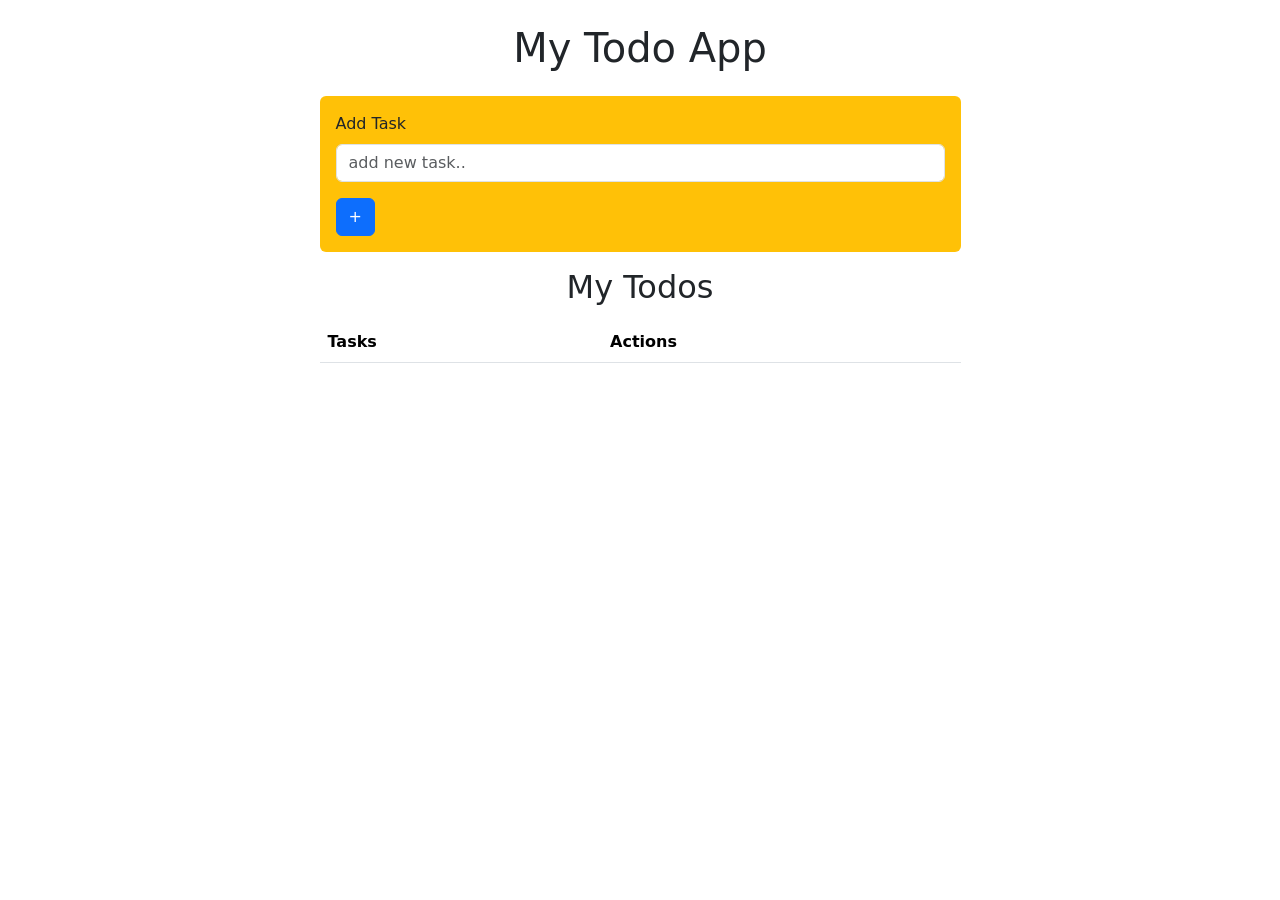
<file: SirCode for TodoApp with Js.html>
<!doctype html>
<html lang="en">
  <head>
    <meta charset="utf-8">
    <meta name="viewport" content="width=device-width, initial-scale=1">
    <title>My Todo </title>
    <link href="https://cdn.jsdelivr.net/npm/bootstrap@5.2.2/dist/css/bootstrap.min.css" rel="stylesheet" integrity="sha384-Zenh87qX5JnK2Jl0vWa8Ck2rdkQ2Bzep5IDxbcnCeuOxjzrPF/et3URy9Bv1WTRi" crossorigin="anonymous">
  </head>
  <body>
    <div class="container">
        <div class="row justify-content-center">
            <div class="col-7">
                <h1 class="m-4 text-center">My Todo App</h1>
                <form class="bg-warning p-3 rounded">
                    <div class="mb-3">
                      <label for="exampleInputtask1" class="form-label">Add Task</label>
                      <input type="task" class="form-control" id="task" placeholder="add new task..">
                    </div>
                    <div id="btn-holder">
                      <button type="button" class="btn btn-primary" id="todo-btn">+</button>
                    </div>
                </form>
            </div>
        </div>
    </div>
    <div class="container">
        <div class="row justify-content-center">
            <div class="col-7">
                <h2 class="m-3 text-center"> My Todos </h2>
                <table class="table w-100  bg-warning rounded" >
                    <thead>
                      <tr>
                        <th scope="col">Tasks</th>
                        <th scope="col">Actions</th>
                      </tr>
                    </thead>
                    <tbody id="tbody">
                      
                    </tbody>
                  </table>
            </div>
        </div>
    </div>


    <script src="https://cdn.jsdelivr.net/npm/bootstrap@5.2.2/dist/js/bootstrap.bundle.min.js" integrity="sha384-OERcA2EqjJCMA+/3y+gxIOqMEjwtxJY7qPCqsdltbNJuaOe923+mo//f6V8Qbsw3" crossorigin="anonymous"></script>
    <script>
        showTodos();
        var task = document.querySelector('#task');
        var todoBtn = document.querySelector('#todo-btn');

        todoBtn.addEventListener('click', function(){
          if (task.value == '') {
            alert(' Please Give A Task Name! ');
          }else{
            if (localStorage.getItem('todos') == null) {
                localStorage.setItem('todos','[]');
                var todos = JSON.parse(localStorage.getItem('todos'));
                todos.push(task.value);
                localStorage.setItem('todos',JSON.stringify(todos));
                showTodos();
                task.value = '';
            }else{
                var todos = JSON.parse(localStorage.getItem('todos'));
                todos.push(task.value);
                localStorage.setItem('todos',JSON.stringify(todos));
                showTodos();
                task.value = '';
            }
          }
            
        });

      
      function deleteTodo(id){
        if (confirm('Are You Sure to delete This task!')) {
          var todos = JSON.parse(localStorage.getItem('todos'));
          todos.splice(id,1);
          localStorage.setItem('todos',JSON.stringify(todos));
          showTodos();
        }
      }
      
      function showTodos() {
        var todos = JSON.parse(localStorage.getItem('todos'));
        var display = '';
        for (todo in todos) {
          display += `
            <tr>
              <td scope="row">
                  ${ todos[todo] }
              </td>
              <td>
                  <button class="btn btn-primary" onClick="editTodo(${todo})">&#9998;</button>
                  <button class="btn btn-danger" onClick="deleteTodo(${todo})">-</button>
              </td>
            </tr>
          `;
        }
        var tbody = document.querySelector('#tbody'); 
        tbody.innerHTML = display;
      }

      function editTodo(id) {
        task.value = JSON.parse(localStorage.getItem('todos'))[id];
        var btnHolder = document.querySelector('#btn-holder');
        btnHolder.innerHTML = `
          <button class="btn btn-success" onClick="updateTodo(${id})">Update</button>
        `;
      }

      function updateTodo(id) {
        var todos = JSON.parse(localStorage.getItem('todos'));
          todos[id] = task.value;
          localStorage.setItem('todos',JSON.stringify(todos));
          showTodos();
      }

    </script>
  </body>
</html>
</file>
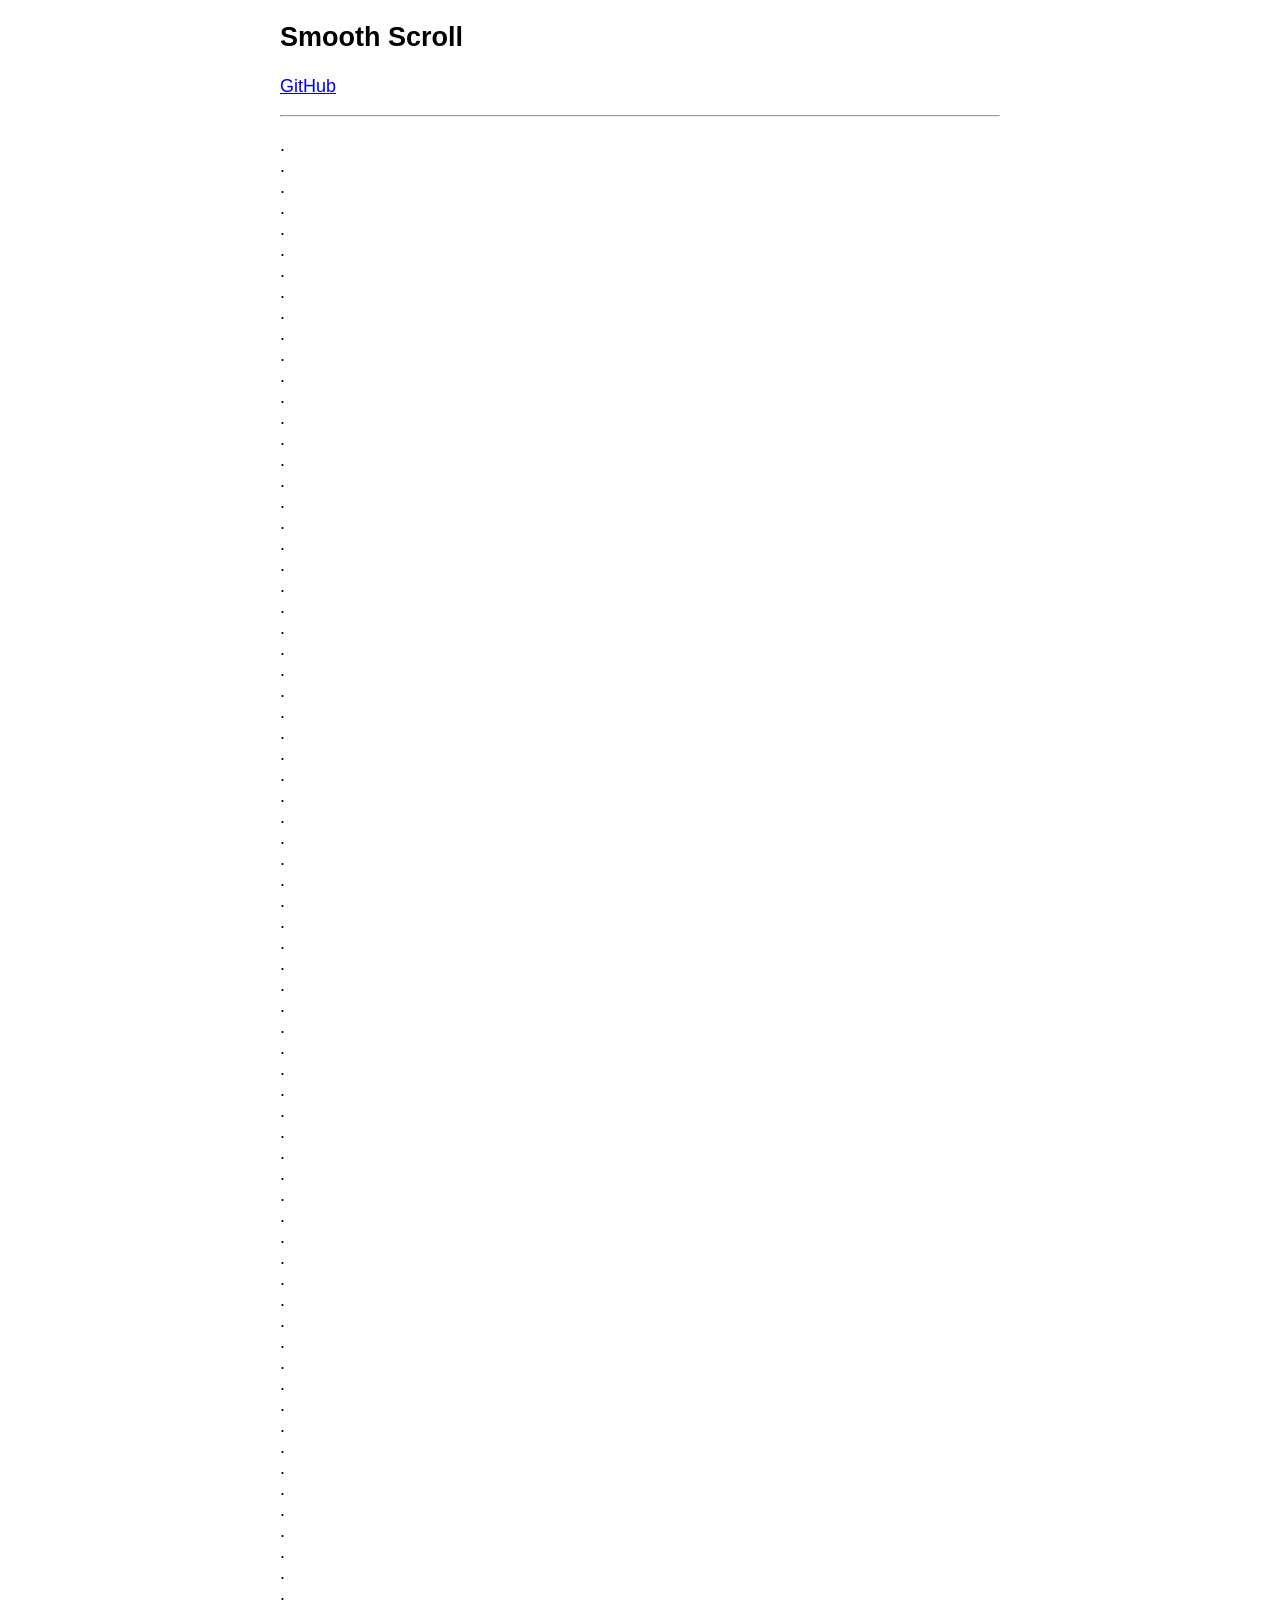
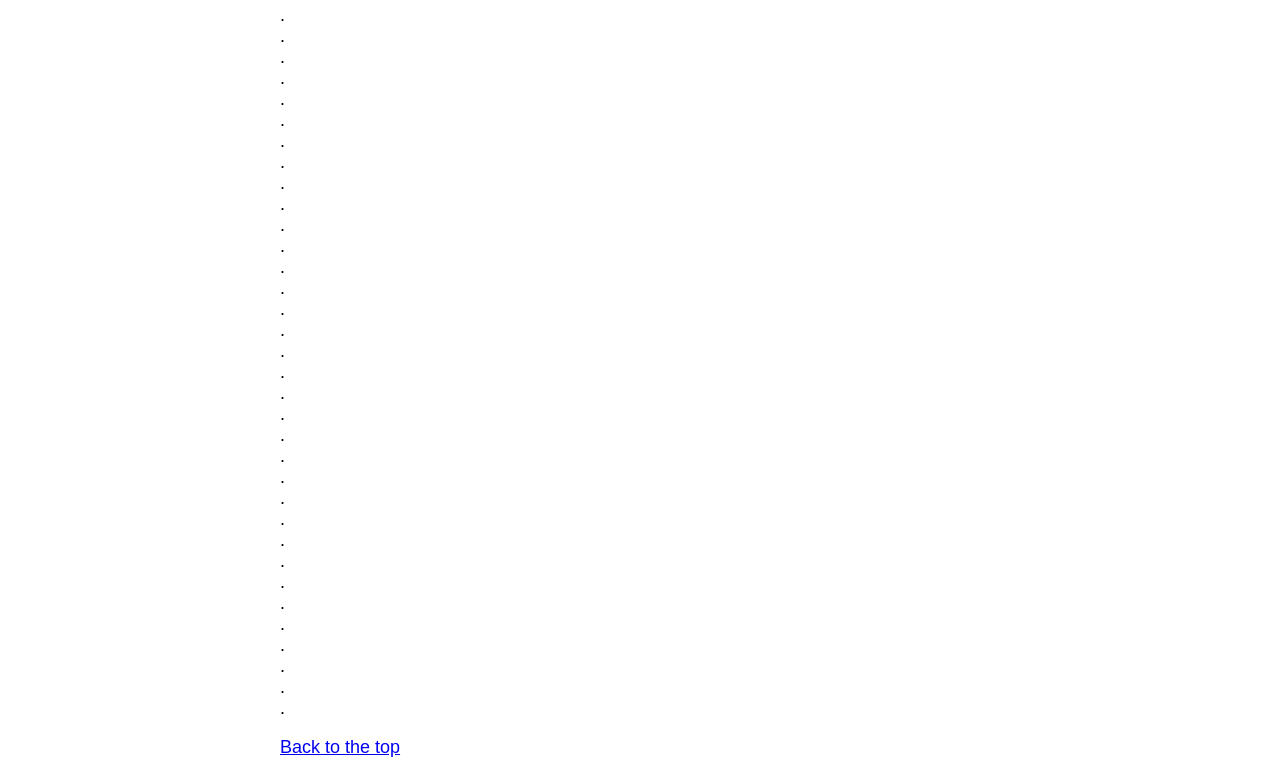
<file: protfolio-md-ashraful-momen-(saturday)/Smoth scroll.js/smooth-scroll-master/smooth-scroll-master/jump-to-top.html>
<!DOCTYPE html>
<html lang="en">

	<head>
		<meta charset="utf-8">
		<title>Smooth Scroll</title>
		<meta name="viewport" content="width=device-width, initial-scale=1.0">

		<!-- stylesheets -->
		<style type="text/css">
			body {
				font-family: -apple-system, BlinkMacSystemFont, "Segoe UI", "Roboto", "Oxygen", "Ubuntu", "Cantarell", "Fira Sans", "Droid Sans", "Helvetica Neue", sans-serif;
				font-size: 112.5%;
				margin-left: auto;
				margin-right: auto;
				max-width: 40em;
				width: 88%;
			}
		</style>
	</head>

	<body>

		<main id="top">

			<nav>
				<h1>Smooth Scroll</h1>
				<p><a href="https://github.com/cferdinandi/smooth-scroll">GitHub</a></p>
				<hr>
			</nav>

			<section>

				<p>
				    .<br>.<br>.<br>.<br>.<br>.<br>.<br>.<br>.<br>.<br>.<br>.<br>.<br>
				    .<br>.<br>.<br>.<br>.<br>.<br>.<br>.<br>.<br>.<br>.<br>.<br>.<br>
				    .<br>.<br>.<br>.<br>.<br>.<br>.<br>.<br>.<br>.<br>.<br>.<br>.<br>
				    .<br>.<br>.<br>.<br>.<br>.<br>.<br>.<br>.<br>.<br>.<br>.<br>.<br>
				    .<br>.<br>.<br>.<br>.<br>.<br>.<br>.<br>.<br>.<br>.<br>.<br>.<br>
				    .<br>.<br>.<br>.<br>.<br>.<br>.<br>.<br>.<br>.<br>.<br>.<br>.<br>
				    .<br>.<br>.<br>.<br>.<br>.<br>.<br>.<br>.<br>.<br>.<br>.<br>.<br>
				    .<br>.<br>.<br>.<br>.<br>.<br>.<br>.<br>.<br>.<br>.<br>.<br>.
				</p>

				<p><a href="#">Back to the top</a></p>
			</section>
		</main>

		<!-- Javascript -->
		<script src="dist/smooth-scroll.polyfills.js"></script>
		<script>
			// Instantiate Scrolls
			var scroll = new SmoothScroll('a[href*="#"]', {
				topOnEmptyHash: false
			});
		</script>


	</body>
</html>
</file>
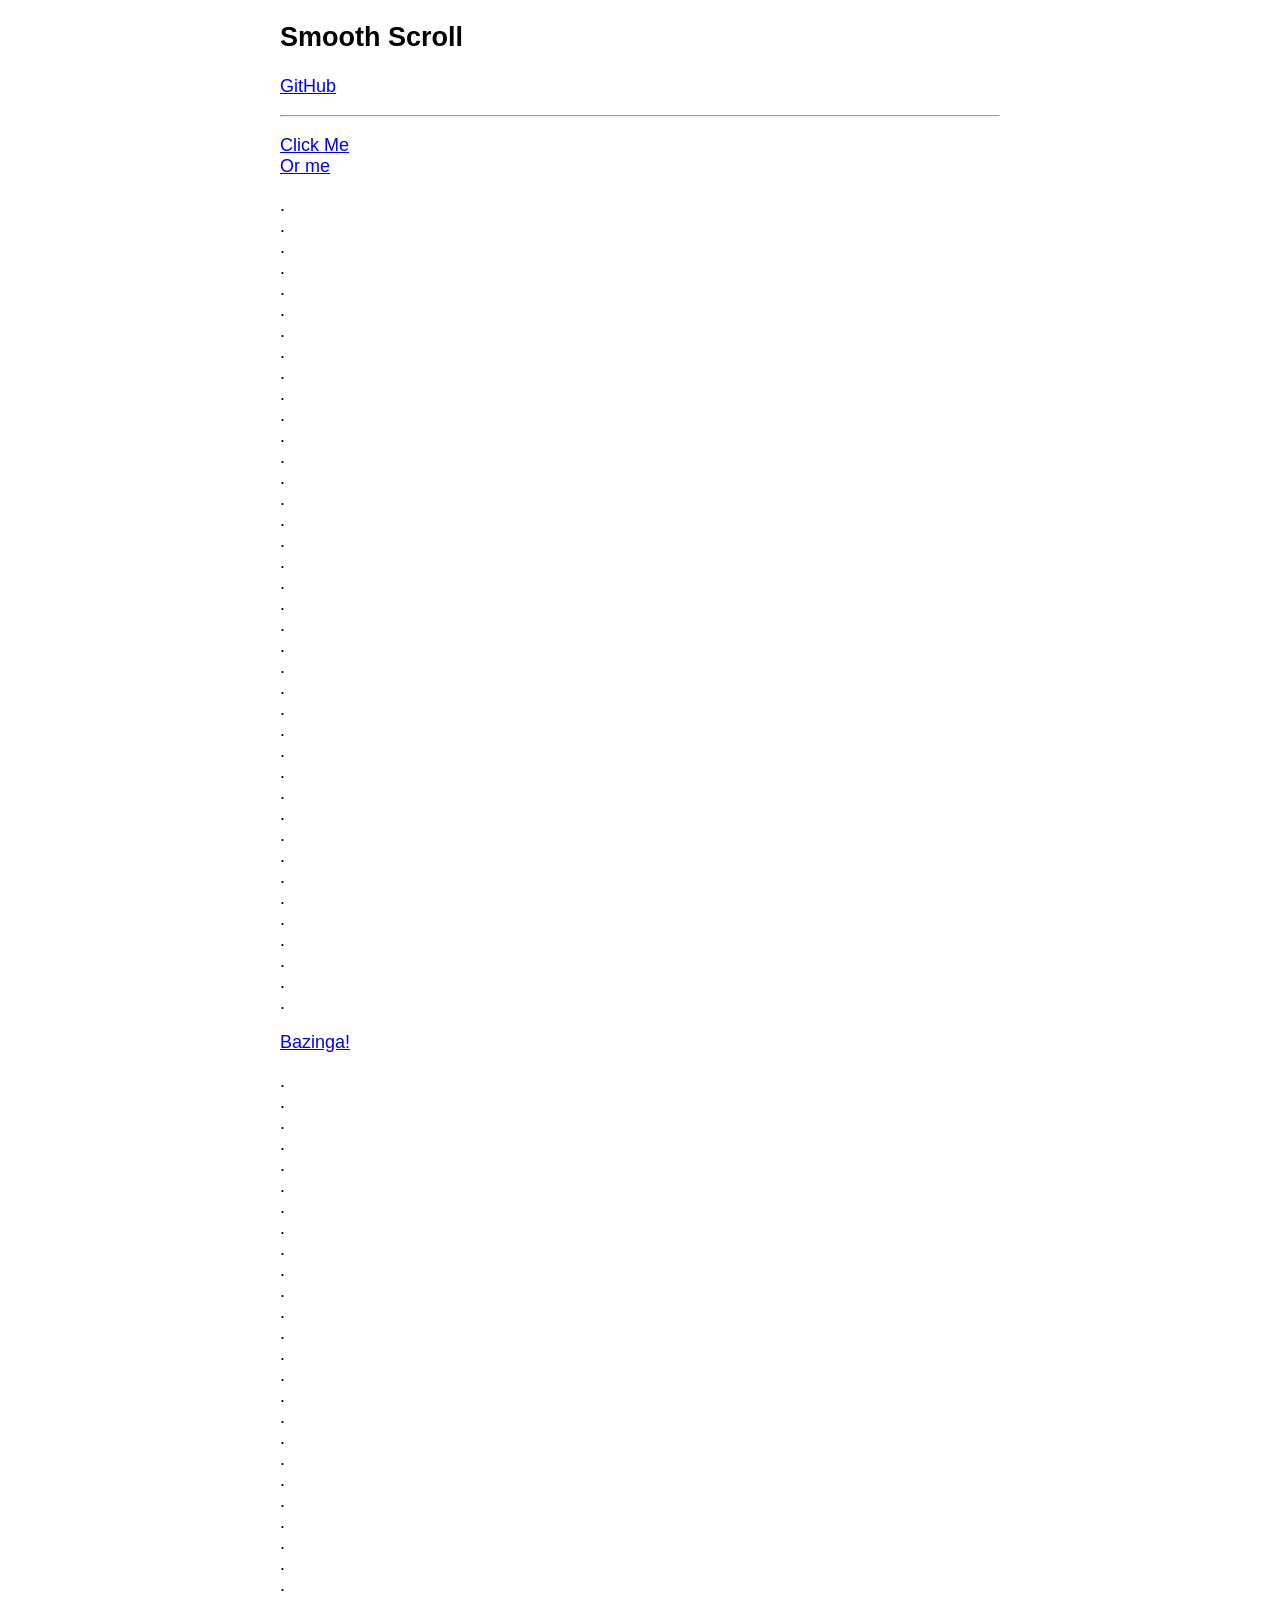
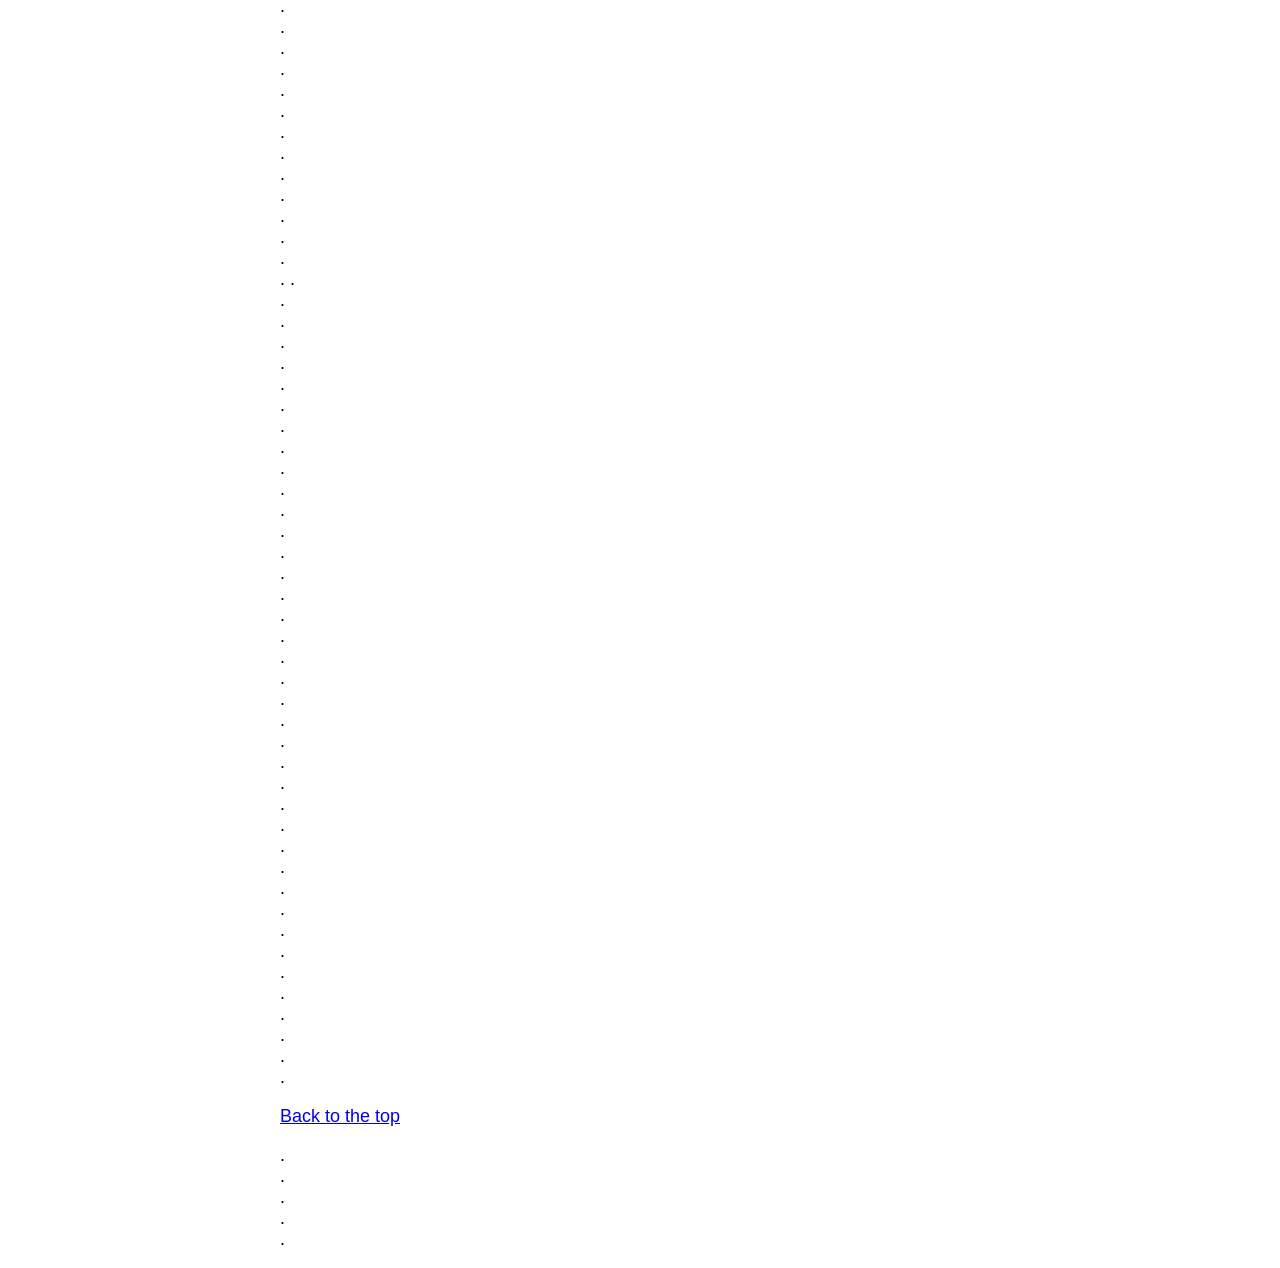
<file: protfolio-md-ashraful-momen-(saturday)/Smoth scroll.js/smooth-scroll-master/smooth-scroll-master/speed.html>
<!DOCTYPE html>
<html lang="en">

	<head>
		<meta charset="utf-8">
		<title>Smooth Scroll</title>
		<meta name="viewport" content="width=device-width, initial-scale=1.0">

		<!-- stylesheets -->
		<style type="text/css">
			body {
				font-family: -apple-system, BlinkMacSystemFont, "Segoe UI", "Roboto", "Oxygen", "Ubuntu", "Cantarell", "Fira Sans", "Droid Sans", "Helvetica Neue", sans-serif;
				font-size: 112.5%;
				margin-left: auto;
				margin-right: auto;
				max-width: 40em;
				width: 88%;
			}
		</style>
	</head>

	<body>

		<main id="top">

			<nav>
				<h1>Smooth Scroll</h1>
				<p><a href="https://github.com/cferdinandi/smooth-scroll">GitHub</a></p>
				<hr>
			</nav>

			<section>
				<p>
				    <a href="#bazinga">Click Me</a><br>
				    <a href="#1@#%^-bottom">Or me</a>
				</p>

				<p>
				    .<br>.<br>.<br>.<br>.<br>.<br>.<br>.<br>.<br>.<br>.<br>.<br>.<br>
				    .<br>.<br>.<br>.<br>.<br>.<br>.<br>.<br>.<br>.<br>.<br>.<br>.<br>
				    .<br>.<br>.<br>.<br>.<br>.<br>.<br>.<br>.<br>.<br>.<br>.<br>.
				</p>

				<p id="bazinga"><a href="#1@#%^-bottom">Bazinga!</a></p>

				<p>
				    .<br>.<br>.<br>.<br>.<br>.<br>.<br>.<br>.<br>.<br>.<br>.<br>.<br>
				    .<br>.<br>.<br>.<br>.<br>.<br>.<br>.<br>.<br>.<br>.<br>.<br>.<br>
				    .<br>.<br>.<br>.<br>.<br>.<br>.<br>.<br>.<br>.<br>.<br>.<br>.
				    .<br>.<br>.<br>.<br>.<br>.<br>.<br>.<br>.<br>.<br>.<br>.<br>.<br>
				    .<br>.<br>.<br>.<br>.<br>.<br>.<br>.<br>.<br>.<br>.<br>.<br>.<br>
				    .<br>.<br>.<br>.<br>.<br>.<br>.<br>.<br>.<br>.<br>.<br>.<br>.
				</p>

				<p id="1@#%^-bottom"><a href="#top">Back to the top</a></p>

				<p>.<br>.<br>.<br>.<br>.</p>
			</section>
		</main>

		<!-- Javascript -->
		<script src="dist/smooth-scroll.polyfills.js"></script>
		<script>
			var scroll = new SmoothScroll('a[href*="#"]');
		</script>


	</body>
</html>
</file>
<file: protfolio-md-ashraful-momen-(saturday)/assests/css/protfolio.css>
*{
    margin: 0;
    padding:0;
    box-sizing: border-box;
}
body{
    font-family: sans-serif;
    
}
html{
    scroll-behavior: smooth;
}
#nav-bar{
    position: sticky;
    top:0;
    z-index: 10;
}
.navbar{
    background-image: linear-gradient(to right,#a517ba,#5f1782);
    padding:0 !important;
}
.nav-item a,nav-bar {
    padding:0 15px !important;
    color:rgb(255, 245, 245) !important;
    outline: remove !important;
    
}
.nav-item a{
    float: right;
    text-align:start;
}
button{
    outline: none !important;
}
/* modal section */
.modal-body{
    background-image: linear-gradient(to right,#a517ba,#5f1782);
}
.form-select-op{
    background-image: linear-gradient(to right,#a517ba,#5f1782);
    border: none;
}
.ms-5 {
    margin-left: 9rem!important;
}
/* .form-submit-btn{
    margin-left:200px;
} */
.btn-dark{
    background-image: linear-gradient(to right,#a517ba,#5f1782);
    border:none;
}
.form-select-focus-border-color{
    color:none;
}
/* .form-select-border-color{
    color:none;
} */
/* Banner section */
#banner{
    color:#fff;
    background-image: linear-gradient(to right,#a517ba,#5f1782);
    padding-top:5%;

}
.promo-title{
    font-size:40px;
    font-weight: 600;
    margin-top:10px;
}
.play-btn{
    width: 45px;
    margin: 20px;

}
#banner a{
    text-decoration:none;
    color:white;
}
.bottom-img{
    width: 100%;
}
/* Carousel section */
.slide img{
    padding:20px;
    height:550px;
    width:100%;
}
/* service section */
#service{
    padding:80px 0;
}
.service-img{
    width: 100px;
    padding-top:20px;
}
.services{
    padding:20px;
}

.services h4{
    padding:5px;
    margin-top:25px;
    text-transform: uppercase;
}

.title::before
{
   content:''; /*know about content,before,after */
    height: 5px;
    width: 200px;
    background-color: #7b1798;
    display:block;
    margin-left: auto;
    margin-right: auto;
    transform: translateY(63px);
    
}
.title::after
{
    content:'';
    height: 10px;
    width: 50px;
    background-color: #7b1798;
    display:block;
    margin-left: auto;
    margin-right: auto;
    margin-bottom:40px;
    transform: translateY(8px);
}
.btn-info{
    box-shadow:none;
    padding:8px 25px;
    background-image: linear-gradient(to right,#a517ba,#5f1782);
    border-radius: 25px;
    background-color: #7b1798;
    margin-bottom:10px;
    border:none;
    


}
/* card */
.ready-btn{
    background-image: linear-gradient(to right,#a517ba,#5f1782);
}
/* about us */

#aboutus{
    background: #f8f9fa;
    padding-top:50px;
    padding-bottom: 50px;
}
.abouttitle{
    font-size:40px;
    font-weight: 600;
    margin-top:8%;
}
#aboutus ul li {
    margin:10px auto;
}
#aboutus ul{
    margin-left:auto;
}

/* Testmonial */
#testmonial{
    margin:100px 0;


}
.testmonial {
    border-left: 4px solid #7b1798;
    margin-top:50px ;
    margin-bottom:50px;
}
.testmonial img{
    height: 50px;
    width: 50px;
    border-radius:50%;
    margin:0 10px;
}
.user-details{
    font-size:12px;
    display:inline-block;
}

/* Social-Media */

#social-media{
    background-color:#f8f9fa;
    padding:100px 0;
}
#social-media p{
    font-size: 36px;
    font-weight:600;
    margin-bottom: 100px;
}
.social-icon img{
    width:60px;
    height: 60px;
    transition: 0.5s;
}
.social-icon a:hover img{
    transform: translateY(-10px);
}
#footer{
    background-image: linear-gradient(to right,#a517ba,#5f1782);
    color: #fff;
    
}
.footer-img{
    width: 100%;
}
.footer-box{
    padding:20px;
    
}
.footer-box p{
    font-size: 12px;
}
.footer-box img{
    width:120px;
    margin-bottom:20px;
}
.fas{
    margin-right:8px;
    font-size: 25px;
    height:40px;
    width: 40px;
    text-align: center;
    padding-top:7px;
    border-radius:2px;
    background-image: linear-gradient(to right,#a517ba,#5f1782);
}
.footer-box, .form-control{
    box-shadow: none !important;
    border:none;
    border-radius:0;
    margin-top:25px;
    max-width: 250px;

    
}
.footer-box, .btn-primary{
    box-shadow: none;
    box-shadow: none !important;
    border:none;
    border-radius:0;
    margin-top: 20px !important;
    
}
.btn-primary{
    background-image: linear-gradient(to right,#a517ba,#5f1782);
}
.copyright-text{
    font-size: 10px;
}
</file>
<file: protfolio-md-ashraful-momen-(saturday)/assests/css/menu&card.css>
.navbar{
    background-color: rgba(0, 0, 0, 0.5);
    width: 100%;
    transition:.5s;
    box-shadow: 5px;
}
.navbar-toggler{
    color:white!important;
}
.nav-link{
    color:white;
    transform: .2s;
    border-radius:5px;

}
.nav-link:hover{
    background-color: rgba(0, 0, 0, 0.1);
    transform:scale(1.1);
    
    color:white;

}
.card
{
    margin:20px auto;
    border:2 px solid black!important;
    box-shadow: 10px 10px 20px;
    transition: .5s;
}
.card:hover{
    transform: scale(1.1);
}
</file>
<file: protfolio-md-ashraful-momen-(saturday)/assests/css/slider.css>
/* base */
 * {box-sizing: border-box;}
 body {
     margin:0;
     height:100vh;
     font-family: Tahoma,"sans-serif";
     
 }	
 
 
 .slider {
     position: relative;
     height: 100%;
     width: 100%;
     overflow:hidden;
 }
 

 .slider-content {
     position: relative;		
     width: 100%;
 }
 
 
 .slider-content-wrapper {
     display: flex;
     height:300px;
     transition: transform 0.5s ease-in-out;
 }
 
 
 .slider-content__item {
     flex: 1 0 100%;
     width: 100%;
     height: 100%;
     background-repeat: no-repeat;
     background-position: center;
     background-size: contain;
     font-size: 100px;
     color: rgba(0,0,0,0.2);
     display: flex;
     align-items: center;
     justify-content: center;
 }
 
 .image-1 {background-color: #f5eff4;}
 .image-2 {background-color: #fdfeff;}
 .image-3 {background-color: #f3f3f3;}
 .image-4 {background-color: #28C2FF;}
 .image-5 {background-color: #2AF5FF;}
 .image-6 {background-color: navy;}
 
 
 
 .slider-controls {
     padding:20px;
     text-align: center;
 }
 
 
 .slider-content__controls {
     position:absolute;
     top:0;left:0;
     width: 100%;
     height: 100%;
     z-index:1;
     /*transform: translateY(-50%);*/
     /*padding:0 15px;*/
 }
 
 /* Arrows */
 .prev-arrow, .next-arrow {
     position:absolute;
     top:50%;
     transform: translateY(-50%);
     cursor: pointer;
     color:rgba(0,0,0, 0.3);
     width: 20px;
     transition: all 0.3s;
 }
 .prev-arrow {left: 20px;}
 .next-arrow {right: 20px;}
 
 .prev-arrow:hover,
 .next-arrow:hover {
     cursor: pointer;
     color:rgba(0,0,0, 0.7);
 }
 
 /* Dots */
 .dots {
     position:absolute;
     display: flex;
     left:50%;
     transform: translateX(-50%);
     bottom:10%;
 }
 
 .dot {
     cursor: pointer;
     width: 8px;
     height: 8px;
     margin-right: 4px;
     background-color: rgba(0,0,0, 0.3);
     /*box-shadow: 0 0 5px 0px rgba(0,0,0,0.9);*/
     border-radius: 50%;
     transition:all 0.3s;
 }
 
 .dot:last-child {margin-right: 0;}
 .dot:hover {background-color: #fff;}
 .dot--active {background-color: rgba(255,255,255, 0.5);}
 
 /* Buttons */
 button {
     cursor: pointer;
     margin-right: 8px;
     border:none;
     border-radius: 4px;
     padding:10px;
     background-color: #3066BE;
     color:#FFF;
     transition: all 0.5s;
 }
 button:last-child {margin-right: 0;}
 button:hover {background-color: #60AFFF;}
 button:focus {outline: none;}
 
 /* Mods */
 .disabled {
     background-color: #DCCFCF;
     color:#B0A8A8;
     cursor: default;
     pointer-events:none;
 }
 
 .d-none {display: none;}
 .active {opacity: 1;}
 .centered {
     position:relative;
     top:50%;
     left:50%;
     transform:translate(-50%,-50%);	
 }
</file>
<file: todo app with js/todo.css>
*{
    box-sizing: border-box;
    margin: 0;
    padding: 0;
    text-decoration: none;
    list-style-type: none;
    
    outline: none;
   
}
html{
    scroll-behavior: smooth;
}
.container{
    width: 100%;
    height: 100vh;
    justify-content: center;
    align-items: center!important;
    background-color: rgb(79, 82, 82);
}
.card{
    background-color: rgb(228, 196, 196);
    color: white;
    min-height: 80vh;
    padding:1rem;
    width: 50%;
    /* overflow: scroll; */
}
.card-title{
    font-size: 2.5rem;
}
.card-body{
    
    /* overflow: scroll; */
}
input{
    border-radius: 0.6rem;
    width:80%;
    padding: 0.5rem;
    box-shadow: 0.5px;
    border-color: rgb(122, 174, 219);
}
button{
    border:none;
    border-radius: 0.6rem;
    background-color: orange!important;
    color:white;
    transition: all 0.3s!important;
    cursor: pointer;
    padding:0.5rem;
}
.btn:hover{
    background-color: white!important;
    color: black !important;;
}
#addTodoBtn{
    width: 18%, !important;
}
.li-style{
    display: flex;
    justify-content: space-between;
    align-items:center;
    background-color: rgb(73, 163, 70);
    color: white;
    padding: 0.5rem;
    margin: 1rem 0;
    margin-left: -30px;
    transition:all 0.3s;
    border-radius: 0.5rem;
}
.li-style:hover{
    background-color:#111 ;
}
.bg-success{
    margin: 0.5rem 0;
    padding: 0.5rem;
    color:black;
    background-color:#ddffdd;
    border-left: 6px solid #04aa6d;
}
.bg-danger{
    margin: 0.5rem 0;
    padding: 0.5rem;
    color:black;
    background-color:#ffdddd;
    border-left: 6px solid #a80f04;
}
</file>
